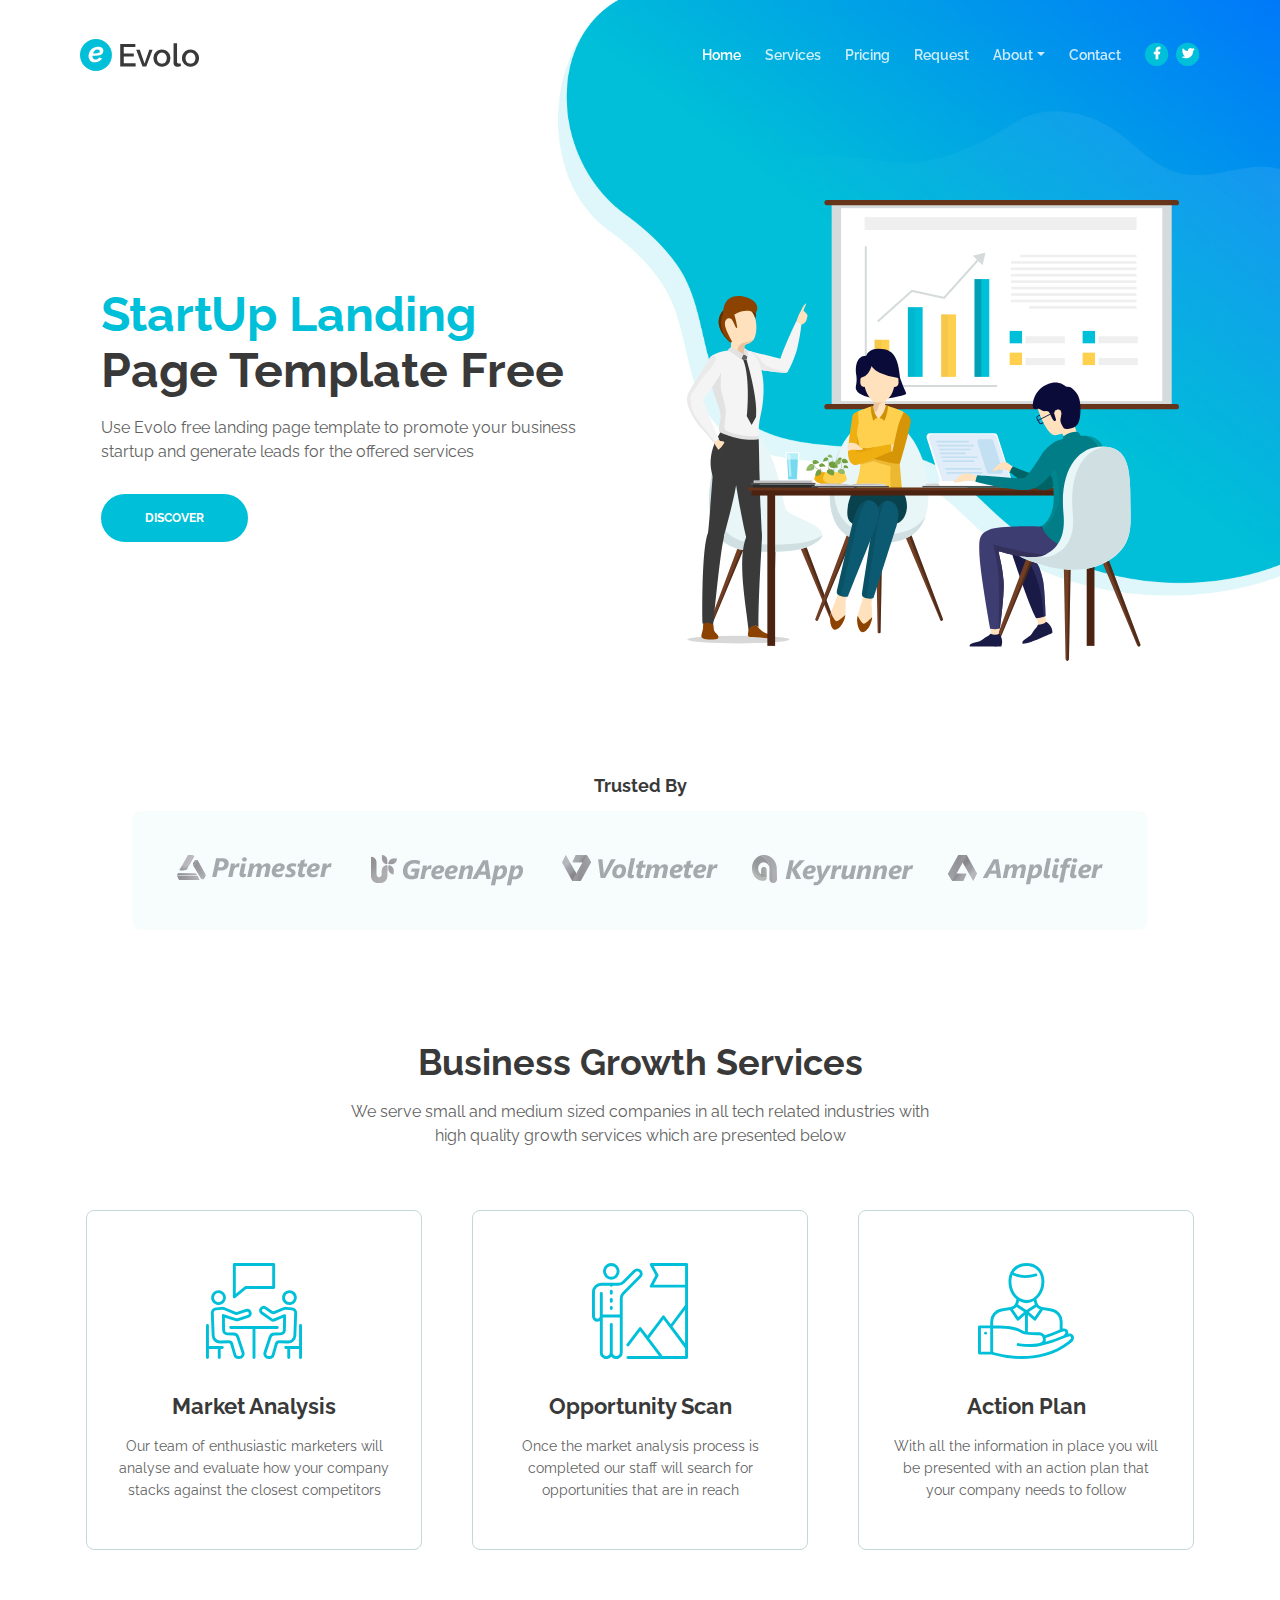
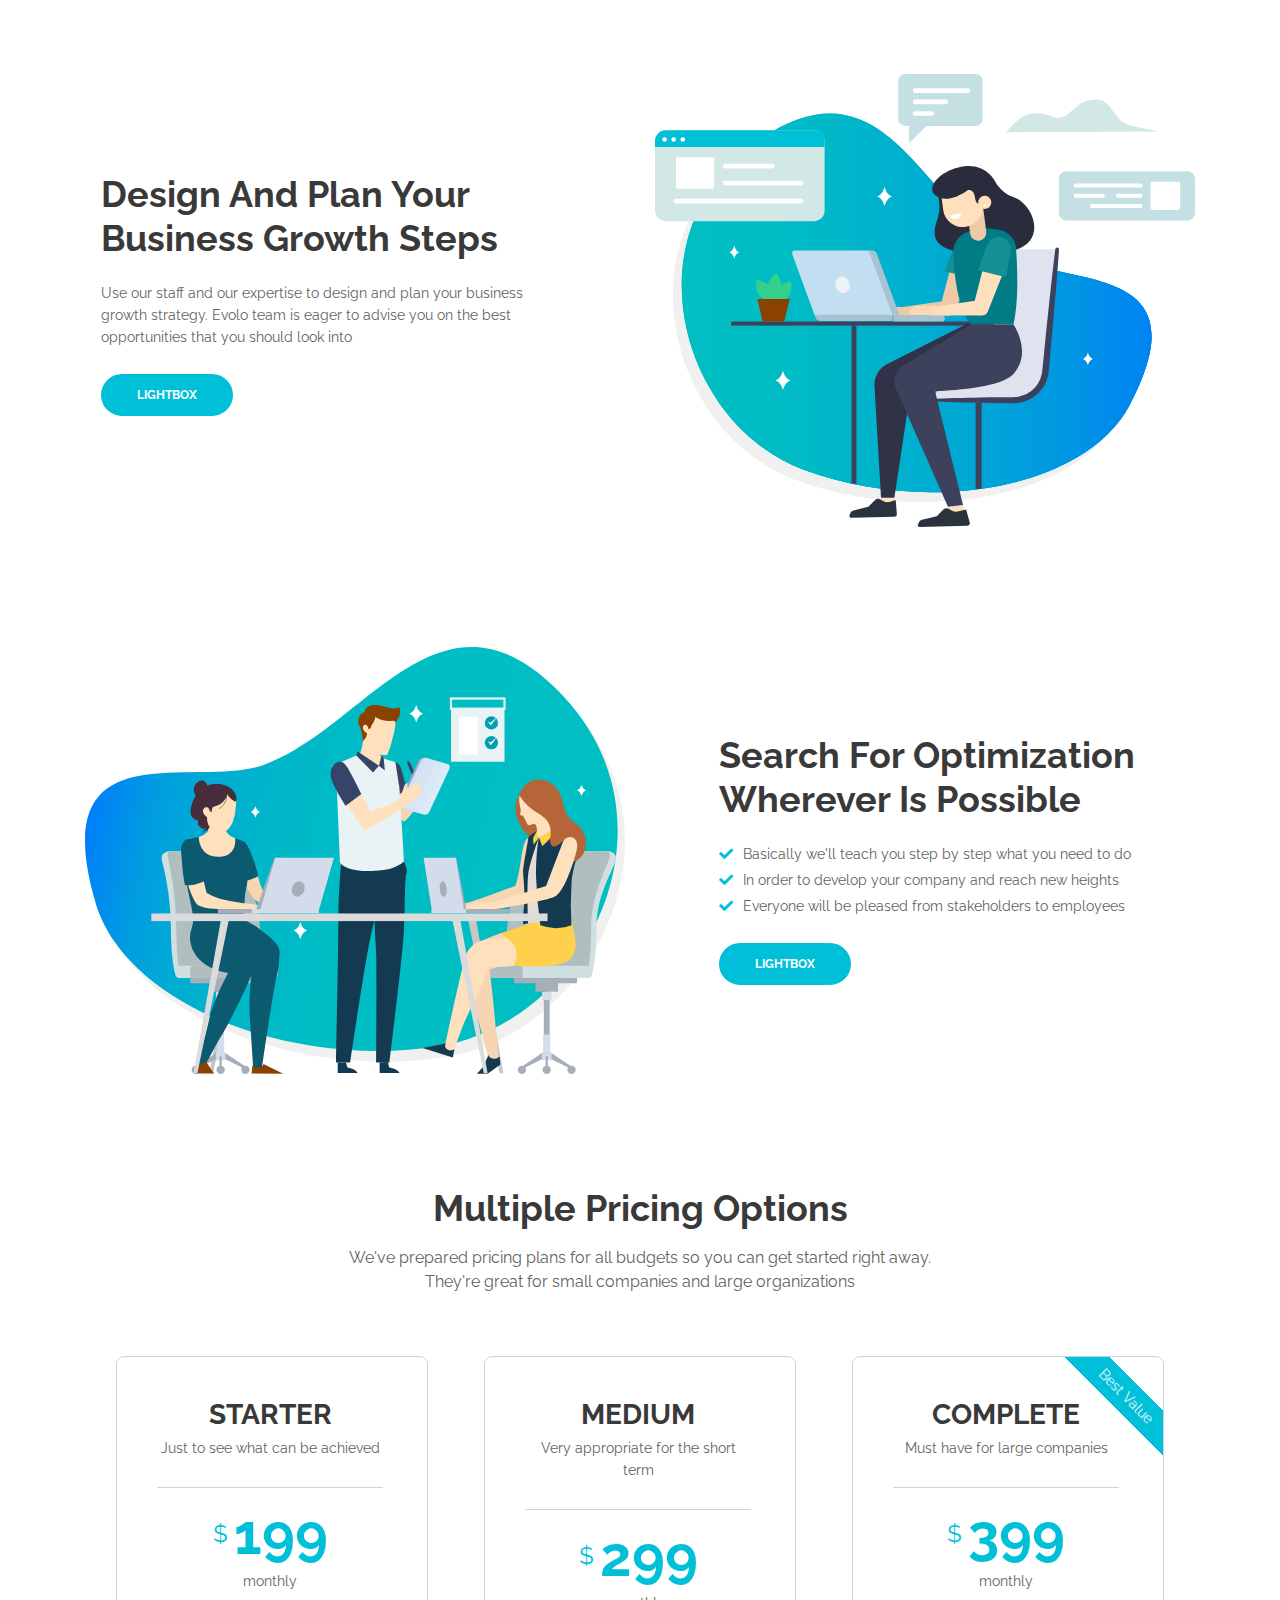
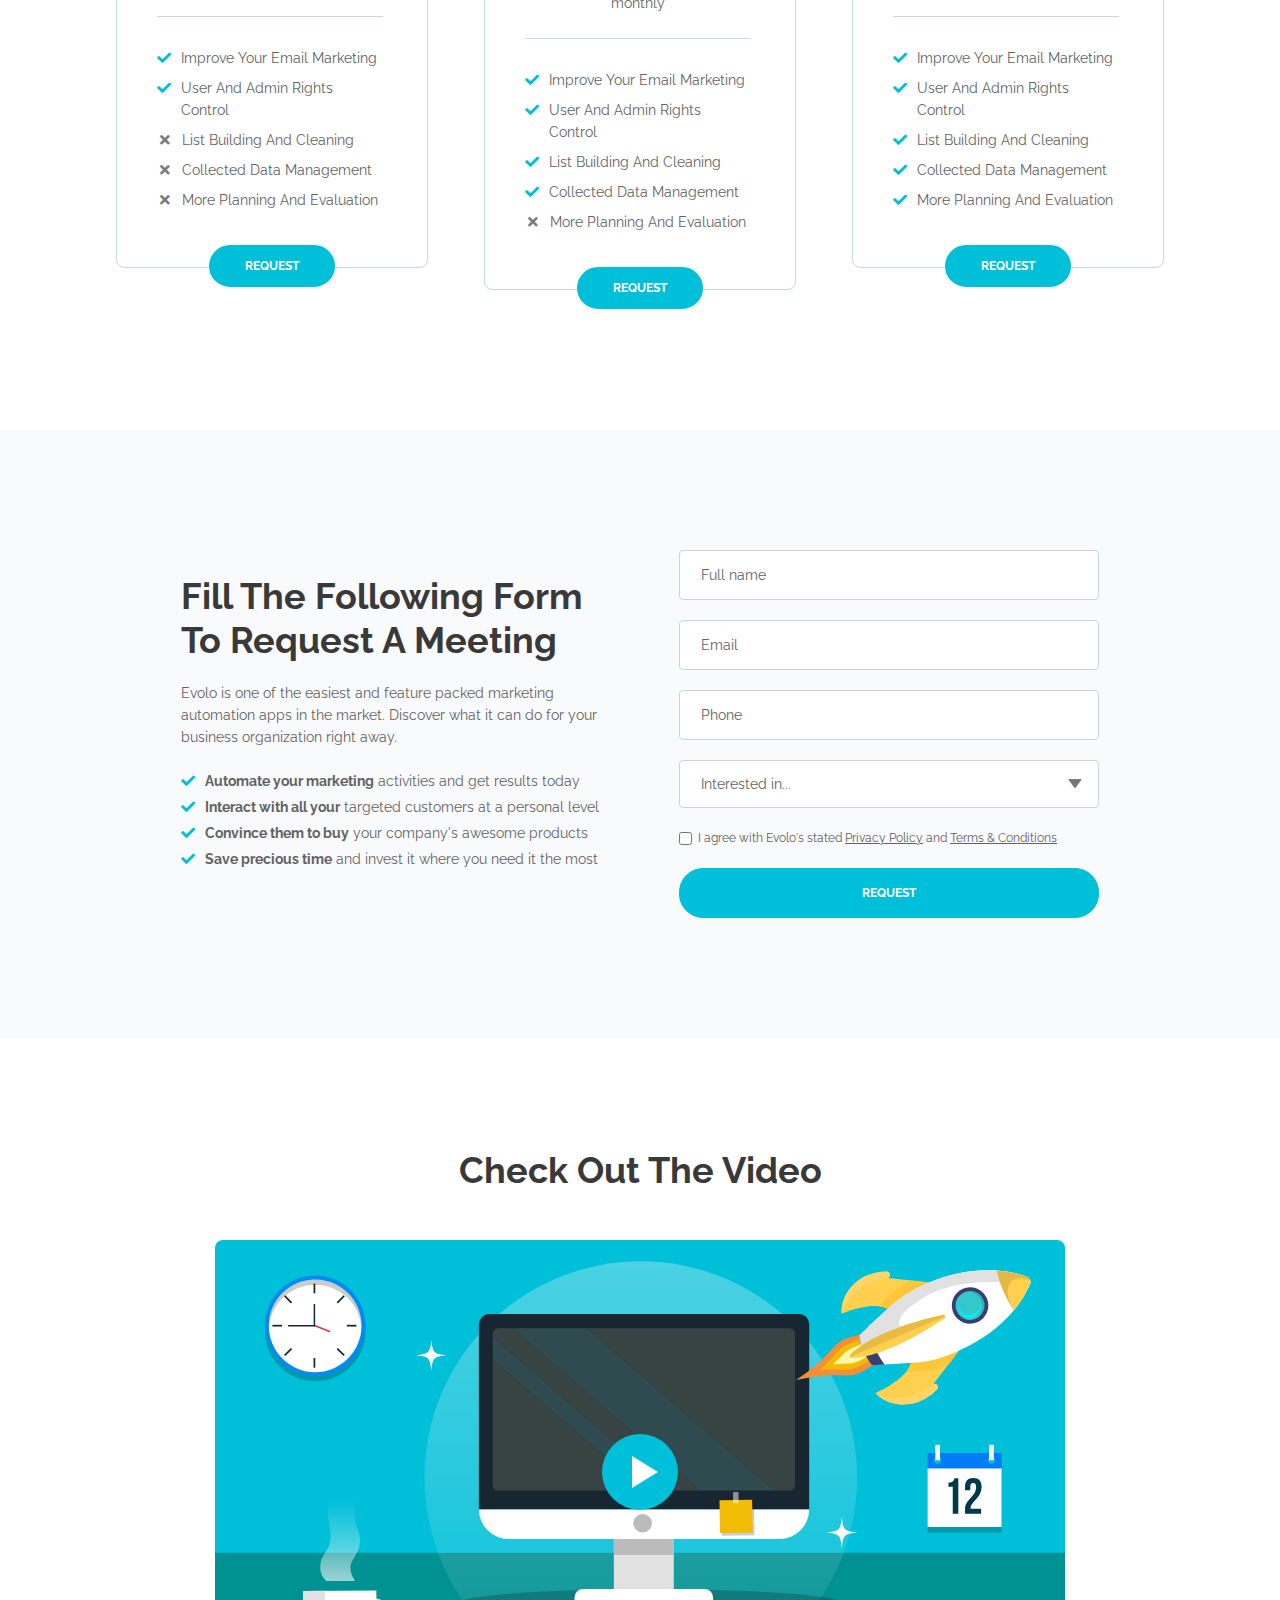
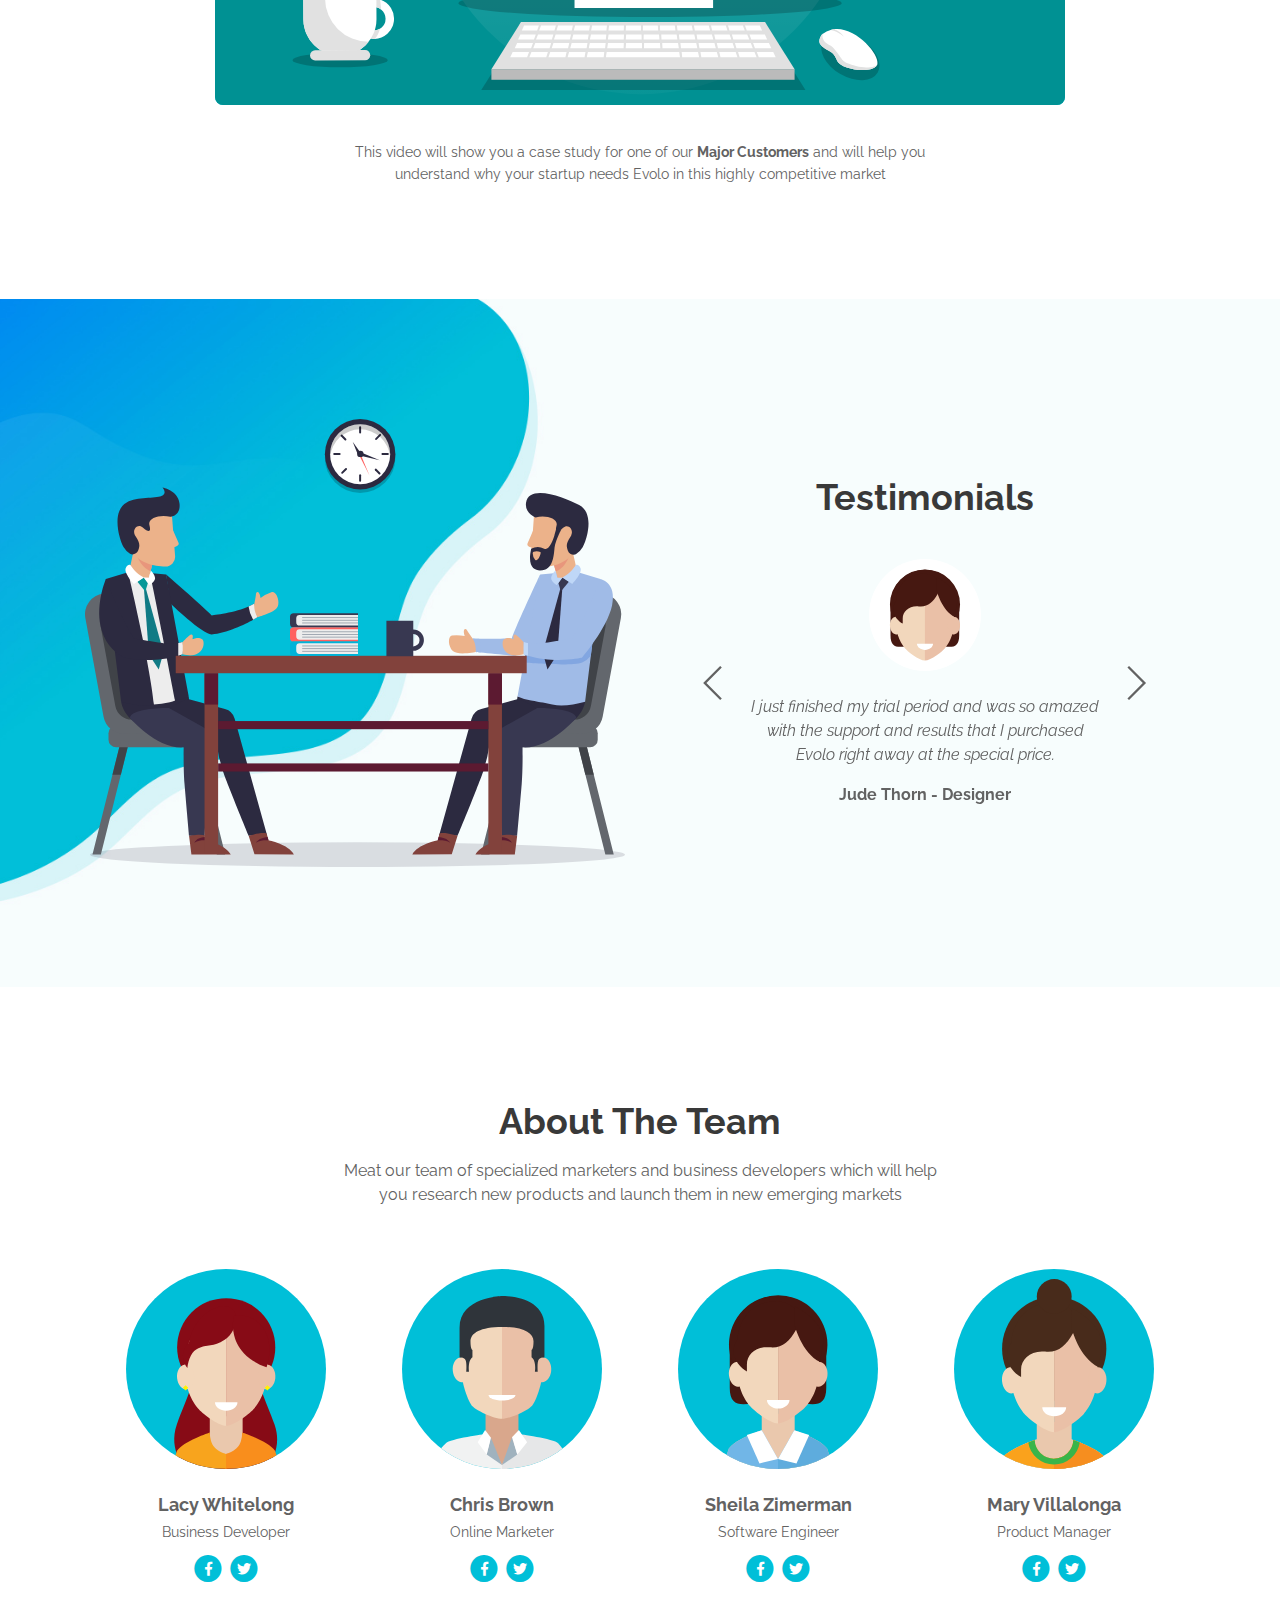
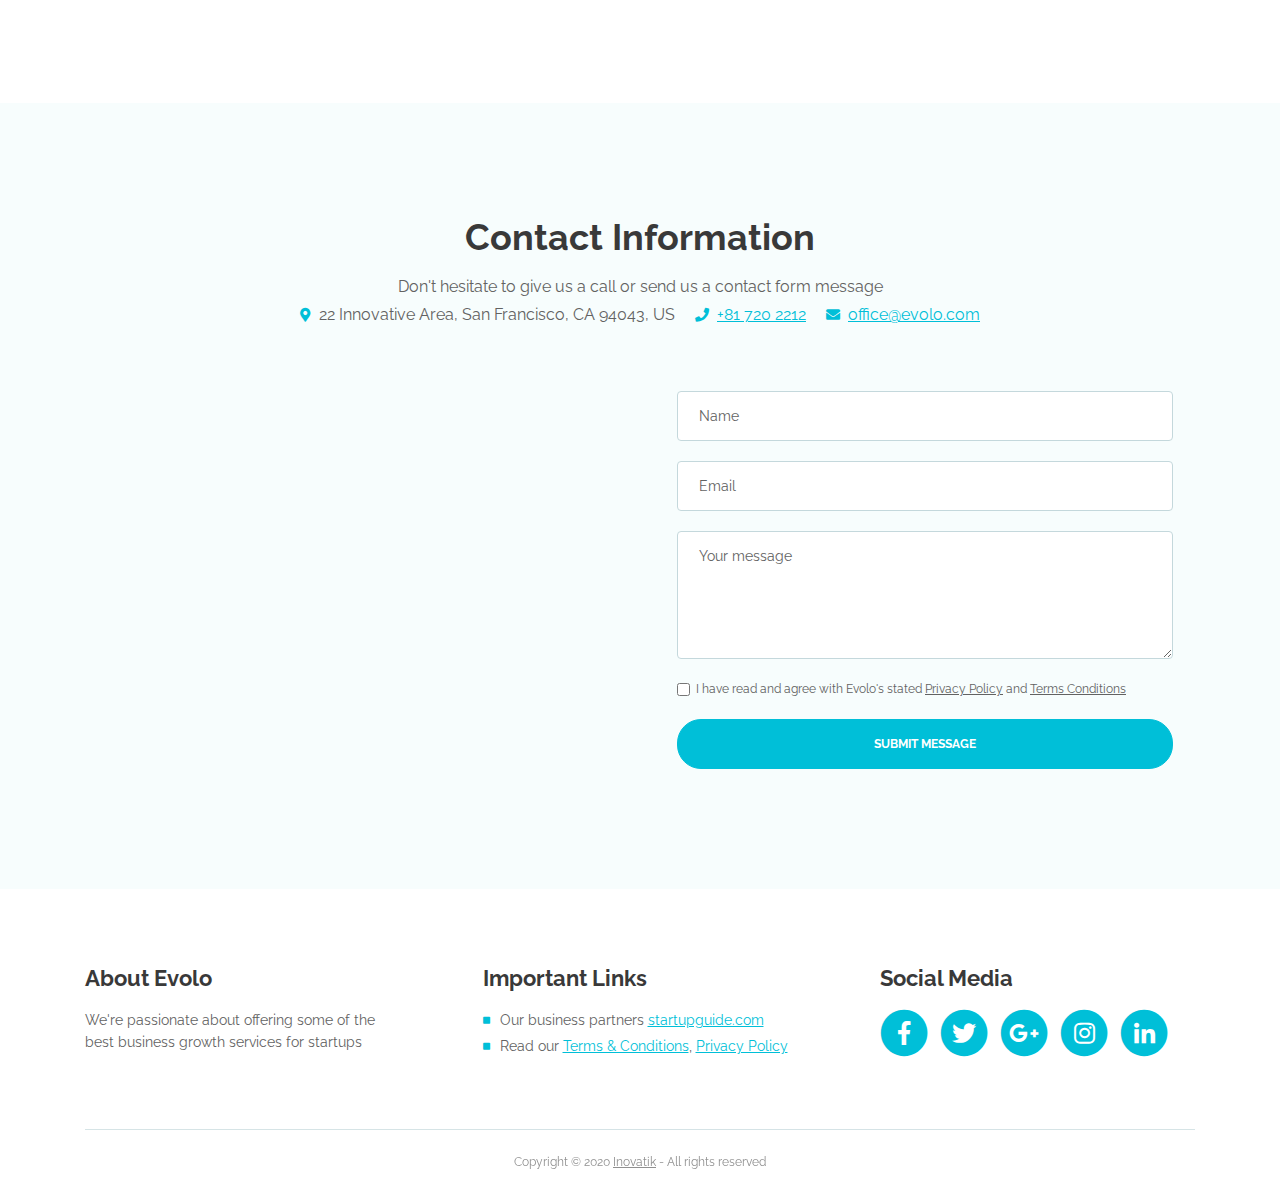
<file: assets/index.html>
<!DOCTYPE html>
<html lang="en">
<head>
    <meta charset="utf-8">
    <meta name="viewport" content="width=device-width, initial-scale=1, shrink-to-fit=no">
    
    <!-- SEO Meta Tags -->
    <meta name="description" content="Create a stylish landing page for your business startup and get leads for the offered services with this HTML landing page template.">
    <meta name="author" content="Inovatik">

    <!-- OG Meta Tags to improve the way the post looks when you share the page on LinkedIn, Facebook, Google+ -->
	<meta property="og:site_name" content="" /> <!-- website name -->
	<meta property="og:site" content="" /> <!-- website link -->
	<meta property="og:title" content=""/> <!-- title shown in the actual shared post -->
	<meta property="og:description" content="" /> <!-- description shown in the actual shared post -->
	<meta property="og:image" content="" /> <!-- image link, make sure it's jpg -->
	<meta property="og:url" content="" /> <!-- where do you want your post to link to -->
	<meta property="og:type" content="article" />

    <!-- Website Title -->
    <title>Evolo - StartUp HTML Landing Page Template</title>
    
    <!-- Styles -->
    <link href="https://fonts.googleapis.com/css?family=Raleway:400,400i,600,700,700i&amp;subset=latin-ext" rel="stylesheet">
    <link href="../templates/web/css/bootstrap.css" rel="stylesheet">
    <link href="../templates/web/css/fontawesome-all.css" rel="stylesheet">
    <link href="../templates/web/css/swiper.css" rel="stylesheet">
	<link href="../templates/web/css/magnific-popup.css" rel="stylesheet">
	<link href="../templates/web/css/styles.css" rel="stylesheet">
	
	<!-- Favicon  -->
    <link rel="icon" href="../templates/web/images/favicon.png">
</head>
<body data-spy="scroll" data-target=".fixed-top">
    
    <!-- Preloader -->
	<div class="spinner-wrapper">
        <div class="spinner">
            <div class="bounce1"></div>
            <div class="bounce2"></div>
            <div class="bounce3"></div>
        </div>
    </div>
    <!-- end of preloader -->
    

    <!-- Navigation -->
    <nav class="navbar navbar-expand-lg navbar-dark navbar-custom fixed-top">
        <!-- Text Logo - Use this if you don't have a graphic logo -->
        <!-- <a class="navbar-brand logo-text page-scroll" href="index.html">Evolo</a> -->

        <!-- Image Logo -->
        <a class="navbar-brand logo-image" href="index.html"><img src="../templates/web/images/logo.svg" alt="alternative"></a>
        
        <!-- Mobile Menu Toggle Button -->
        <button class="navbar-toggler" type="button" data-toggle="collapse" data-target="#navbarsExampleDefault" aria-controls="navbarsExampleDefault" aria-expanded="false" aria-label="Toggle navigation">
            <span class="navbar-toggler-awesome fas fa-bars"></span>
            <span class="navbar-toggler-awesome fas fa-times"></span>
        </button>
        <!-- end of mobile menu toggle button -->

        <div class="collapse navbar-collapse" id="navbarsExampleDefault">
            <ul class="navbar-nav ml-auto">
                <li class="nav-item">
                    <a class="nav-link page-scroll" href="#header">Home <span class="sr-only">(current)</span></a>
                </li>
                <li class="nav-item">
                    <a class="nav-link page-scroll" href="#services">Services</a>
                </li>
                <li class="nav-item">
                    <a class="nav-link page-scroll" href="#pricing">Pricing</a>
                </li>
                <li class="nav-item">
                    <a class="nav-link page-scroll" href="#request">Request</a>
                </li>

                <!-- Dropdown Menu -->          
                <li class="nav-item dropdown">
                    <a class="nav-link dropdown-toggle page-scroll" href="#about" id="navbarDropdown" role="button" aria-haspopup="true" aria-expanded="false">About</a>
                    <div class="dropdown-menu" aria-labelledby="navbarDropdown">
                        <a class="dropdown-item" href="../templates/web/terms-conditions.html"><span class="item-text">Terms Conditions</span></a>
                        <div class="dropdown-items-divide-hr"></div>
                        <a class="dropdown-item" href="../templates/web/privacy-policy.html"><span class="item-text">Privacy Policy</span></a>
                    </div>
                </li>
                <!-- end of dropdown menu -->

                <li class="nav-item">
                    <a class="nav-link page-scroll" href="#contact">Contact</a>
                </li>
            </ul>
            <span class="nav-item social-icons">
                <span class="fa-stack">
                    <a href="#your-link">
                        <i class="fas fa-circle fa-stack-2x facebook"></i>
                        <i class="fab fa-facebook-f fa-stack-1x"></i>
                    </a>
                </span>
                <span class="fa-stack">
                    <a href="#your-link">
                        <i class="fas fa-circle fa-stack-2x twitter"></i>
                        <i class="fab fa-twitter fa-stack-1x"></i>
                    </a>
                </span>
            </span>
        </div>
    </nav> <!-- end of navbar -->
    <!-- end of navigation -->


    <!-- Header -->
    <header id="header" class="header">
        <div class="header-content">
            <div class="container">
                <div class="row">
                    <div class="col-lg-6">
                        <div class="text-container">
                            <h1><span class="turquoise">StartUp Landing</span> Page Template Free</h1>
                            <p class="p-large">Use Evolo free landing page template to promote your business startup and generate leads for the offered services</p>
                            <a class="btn-solid-lg page-scroll" href="#services">DISCOVER</a>
                        </div> <!-- end of text-container -->
                    </div> <!-- end of col -->
                    <div class="col-lg-6">
                        <div class="image-container">
                            <img class="img-fluid" src="../templates/web/images/header-teamwork.svg" alt="alternative">
                        </div> <!-- end of image-container -->
                    </div> <!-- end of col -->
                </div> <!-- end of row -->
            </div> <!-- end of container -->
        </div> <!-- end of header-content -->
    </header> <!-- end of header -->
    <!-- end of header -->


    <!-- Customers -->
    <div class="slider-1">
        <div class="container">
            <div class="row">
                <div class="col-lg-12">
                    <h5>Trusted By</h5>
                    
                    <!-- Image Slider -->
                    <div class="slider-container">
                        <div class="swiper-container image-slider">
                            <div class="swiper-wrapper">
                                <div class="swiper-slide">
                                    <div class="image-container">
                                        <img class="img-responsive" src="../templates/web/images/customer-logo-1.png" alt="alternative">
                                    </div>
                                </div>
                                <div class="swiper-slide">
                                    <div class="image-container">
                                        <img class="img-responsive" src="../templates/web/images/customer-logo-2.png" alt="alternative">
                                    </div>
                                </div>
                                <div class="swiper-slide">
                                    <div class="image-container">
                                        <img class="img-responsive" src="../templates/web/images/customer-logo-3.png" alt="alternative">
                                    </div>
                                </div>
                                <div class="swiper-slide">
                                    <div class="image-container">
                                        <img class="img-responsive" src="../templates/web/images/customer-logo-4.png" alt="alternative">
                                    </div>
                                </div>
                                <div class="swiper-slide">
                                    <div class="image-container">
                                        <img class="img-responsive" src="../templates/web/images/customer-logo-5.png" alt="alternative">
                                    </div>
                                </div>
                                <div class="swiper-slide">
                                    <div class="image-container">
                                        <img class="img-responsive" src="../templates/web/images/customer-logo-6.png" alt="alternative">
                                    </div>
                                </div>
                            </div> <!-- end of swiper-wrapper -->
                        </div> <!-- end of swiper container -->
                    </div> <!-- end of slider-container -->
                    <!-- end of image slider -->

                </div> <!-- end of col -->
            </div> <!-- end of row -->
        </div> <!-- end of container -->
    </div> <!-- end of slider-1 -->
    <!-- end of customers -->


    <!-- Services -->
    <div id="services" class="cards-1">
        <div class="container">
            <div class="row">
                <div class="col-lg-12">
                    <h2>Business Growth Services</h2>
                    <p class="p-heading p-large">We serve small and medium sized companies in all tech related industries with high quality growth services which are presented below</p>
                </div> <!-- end of col -->
            </div> <!-- end of row -->
            <div class="row">
                <div class="col-lg-12">

                    <!-- Card -->
                    <div class="card">
                        <img class="card-image" src="../templates/web/images/services-icon-1.svg" alt="alternative">
                        <div class="card-body">
                            <h4 class="card-title">Market Analysis</h4>
                            <p>Our team of enthusiastic marketers will analyse and evaluate how your company stacks against the closest competitors</p>
                        </div>
                    </div>
                    <!-- end of card -->

                    <!-- Card -->
                    <div class="card">
                        <img class="card-image" src="../templates/web/images/services-icon-2.svg" alt="alternative">
                        <div class="card-body">
                            <h4 class="card-title">Opportunity Scan</h4>
                            <p>Once the market analysis process is completed our staff will search for opportunities that are in reach</p>
                        </div>
                    </div>
                    <!-- end of card -->

                    <!-- Card -->
                    <div class="card">
                        <img class="card-image" src="../templates/web/images/services-icon-3.svg" alt="alternative">
                        <div class="card-body">
                            <h4 class="card-title">Action Plan</h4>
                            <p>With all the information in place you will be presented with an action plan that your company needs to follow</p>
                        </div>
                    </div>
                    <!-- end of card -->
                    
                </div> <!-- end of col -->
            </div> <!-- end of row -->
        </div> <!-- end of container -->
    </div> <!-- end of cards-1 -->
    <!-- end of services -->


    <!-- Details 1 -->
    <div class="basic-1">
        <div class="container">
            <div class="row">
                <div class="col-lg-6">
                    <div class="text-container">
                        <h2>Design And Plan Your Business Growth Steps</h2>
                        <p>Use our staff and our expertise to design and plan your business growth strategy. Evolo team is eager to advise you on the best opportunities that you should look into</p>
                        <a class="btn-solid-reg popup-with-move-anim" href="#details-lightbox-1">LIGHTBOX</a>
                    </div> <!-- end of text-container -->
                </div> <!-- end of col -->
                <div class="col-lg-6">
                    <div class="image-container">
                        <img class="img-fluid" src="../templates/web/images/details-1-office-worker.svg" alt="alternative">
                    </div> <!-- end of image-container -->
                </div> <!-- end of col -->
            </div> <!-- end of row -->
        </div> <!-- end of container -->
    </div> <!-- end of basic-1 -->
    <!-- end of details 1 -->

    
    <!-- Details 2 -->
    <div class="basic-2">
        <div class="container">
            <div class="row">
                <div class="col-lg-6">
                    <div class="image-container">
                        <img class="img-fluid" src="../templates/web/images/details-2-office-team-work.svg" alt="alternative">
                    </div> <!-- end of image-container -->
                </div> <!-- end of col -->
                <div class="col-lg-6">
                    <div class="text-container">
                        <h2>Search For Optimization Wherever Is Possible</h2>
                        <ul class="list-unstyled li-space-lg">
                            <li class="media">
                                <i class="fas fa-check"></i>
                                <div class="media-body">Basically we'll teach you step by step what you need to do</div>
                            </li>
                            <li class="media">
                                <i class="fas fa-check"></i>
                                <div class="media-body">In order to develop your company and reach new heights</div>
                            </li>
                            <li class="media">
                                <i class="fas fa-check"></i>
                                <div class="media-body">Everyone will be pleased from stakeholders to employees</div>
                            </li>
                        </ul>
                        <a class="btn-solid-reg popup-with-move-anim" href="#details-lightbox-2">LIGHTBOX</a>
                    </div> <!-- end of text-container -->
                </div> <!-- end of col -->
            </div> <!-- end of row -->
        </div> <!-- end of container -->
    </div> <!-- end of basic-2 -->
    <!-- end of details 2 -->

    <!-- Details Lightboxes -->
    <!-- Details Lightbox 1 -->
	<div id="details-lightbox-1" class="lightbox-basic zoom-anim-dialog mfp-hide">
        <div class="container">
            <div class="row">
                <button title="Close (Esc)" type="button" class="mfp-close x-button">×</button>
                <div class="col-lg-8">
                    <div class="image-container">
                        <img class="img-fluid" src="../templates/web/images/details-lightbox-1.svg" alt="alternative">
                    </div> <!-- end of image-container -->
                </div> <!-- end of col -->
                <div class="col-lg-4">
                    <h3>Design And Plan</h3>
                    <hr>
                    <h5>Core feature</h5>
                    <p>The emailing module basically will speed up your email marketing operations while offering more subscriber control.</p>
                    <p>Do you need to build lists for your email campaigns? It just got easier with Evolo.</p>
                    <ul class="list-unstyled li-space-lg">
                        <li class="media">
                            <i class="fas fa-check"></i><div class="media-body">List building framework</div>
                        </li>
                        <li class="media">
                            <i class="fas fa-check"></i><div class="media-body">Easy database browsing</div>
                        </li>
                        <li class="media">
                            <i class="fas fa-check"></i><div class="media-body">User administration</div>
                        </li>
                        <li class="media">
                            <i class="fas fa-check"></i><div class="media-body">Automate user signup</div>
                        </li>
                        <li class="media">
                            <i class="fas fa-check"></i><div class="media-body">Quick formatting tools</div>
                        </li>
                        <li class="media">
                            <i class="fas fa-check"></i><div class="media-body">Fast email checking</div>
                        </li>
                    </ul>
                    <a class="btn-solid-reg mfp-close page-scroll" href="#request">REQUEST</a> <a class="btn-outline-reg mfp-close as-button" href="#screenshots">BACK</a>
                </div> <!-- end of col -->
            </div> <!-- end of row -->
        </div> <!-- end of container -->
    </div> <!-- end of lightbox-basic -->
    <!-- end of details lightbox 1 -->

    <!-- Details Lightbox 2 -->
	<div id="details-lightbox-2" class="lightbox-basic zoom-anim-dialog mfp-hide">
        <div class="container">
            <div class="row">
                <button title="Close (Esc)" type="button" class="mfp-close x-button">×</button>
                <div class="col-lg-8">
                    <div class="image-container">
                        <img class="img-fluid" src="../templates/web/images/details-lightbox-2.svg" alt="alternative">
                    </div> <!-- end of image-container -->
                </div> <!-- end of col -->
                <div class="col-lg-4">
                    <h3>Search To Optimize</h3>
                    <hr>
                    <h5>Core feature</h5>
                    <p>The emailing module basically will speed up your email marketing operations while offering more subscriber control.</p>
                    <p>Do you need to build lists for your email campaigns? It just got easier with Evolo.</p>
                    <ul class="list-unstyled li-space-lg">
                        <li class="media">
                            <i class="fas fa-check"></i><div class="media-body">List building framework</div>
                        </li>
                        <li class="media">
                            <i class="fas fa-check"></i><div class="media-body">Easy database browsing</div>
                        </li>
                        <li class="media">
                            <i class="fas fa-check"></i><div class="media-body">User administration</div>
                        </li>
                        <li class="media">
                            <i class="fas fa-check"></i><div class="media-body">Automate user signup</div>
                        </li>
                        <li class="media">
                            <i class="fas fa-check"></i><div class="media-body">Quick formatting tools</div>
                        </li>
                        <li class="media">
                            <i class="fas fa-check"></i><div class="media-body">Fast email checking</div>
                        </li>
                    </ul>
                    <a class="btn-solid-reg mfp-close page-scroll" href="#request">REQUEST</a> <a class="btn-outline-reg mfp-close as-button" href="#screenshots">BACK</a>
                </div> <!-- end of col -->
            </div> <!-- end of row -->
        </div> <!-- end of container -->
    </div> <!-- end of lightbox-basic -->
    <!-- end of details lightbox 2 -->
    <!-- end of details lightboxes -->


    <!-- Pricing -->
    <div id="pricing" class="cards-2">
        <div class="container">
            <div class="row">
                <div class="col-lg-12">
                    <h2>Multiple Pricing Options</h2>
                    <p class="p-heading p-large">We've prepared pricing plans for all budgets so you can get started right away. They're great for small companies and large organizations</p>
                </div> <!-- end of col -->
            </div> <!-- end of row -->
            <div class="row">
                <div class="col-lg-12">

                    <!-- Card-->
                    <div class="card">
                        <div class="card-body">
                            <div class="card-title">STARTER</div>
                            <div class="card-subtitle">Just to see what can be achieved</div>
                            <hr class="cell-divide-hr">
                            <div class="price">
                                <span class="currency">$</span><span class="value">199</span>
                                <div class="frequency">monthly</div>
                            </div>
                            <hr class="cell-divide-hr">
                            <ul class="list-unstyled li-space-lg">
                                <li class="media">
                                    <i class="fas fa-check"></i><div class="media-body">Improve Your Email Marketing</div>
                                </li>
                                <li class="media">
                                    <i class="fas fa-check"></i><div class="media-body">User And Admin Rights Control</div>
                                </li>
                                <li class="media">
                                    <i class="fas fa-times"></i><div class="media-body">List Building And Cleaning</div>
                                </li>
                                <li class="media">
                                    <i class="fas fa-times"></i><div class="media-body">Collected Data Management</div>
                                </li>
                                <li class="media">
                                    <i class="fas fa-times"></i><div class="media-body">More Planning And Evaluation</div>
                                </li>
                            </ul>
                            <div class="button-wrapper">
                                <a class="btn-solid-reg page-scroll" href="#request">REQUEST</a>
                            </div>
                        </div>
                    </div> <!-- end of card -->
                    <!-- end of card -->

                    <!-- Card-->
                    <div class="card">
                        <div class="card-body">
                            <div class="card-title">MEDIUM</div>
                            <div class="card-subtitle">Very appropriate for the short term</div>
                            <hr class="cell-divide-hr">
                            <div class="price">
                                <span class="currency">$</span><span class="value">299</span>
                                <div class="frequency">monthly</div>
                            </div>
                            <hr class="cell-divide-hr">
                            <ul class="list-unstyled li-space-lg">
                                <li class="media">
                                    <i class="fas fa-check"></i><div class="media-body">Improve Your Email Marketing</div>
                                </li>
                                <li class="media">
                                    <i class="fas fa-check"></i><div class="media-body">User And Admin Rights Control</div>
                                </li>
                                <li class="media">
                                    <i class="fas fa-check"></i><div class="media-body">List Building And Cleaning</div>
                                </li>
                                <li class="media">
                                    <i class="fas fa-check"></i><div class="media-body">Collected Data Management</div>
                                </li>
                                <li class="media">
                                    <i class="fas fa-times"></i><div class="media-body">More Planning And Evaluation</div>
                                </li>
                            </ul>
                            <div class="button-wrapper">
                                <a class="btn-solid-reg page-scroll" href="#request">REQUEST</a>
                            </div>
                        </div>
                    </div> <!-- end of card -->
                    <!-- end of card -->

                    <!-- Card-->
                    <div class="card">
                        <div class="label">
                            <p class="best-value">Best Value</p>
                        </div>
                        <div class="card-body">
                            <div class="card-title">COMPLETE</div>
                            <div class="card-subtitle">Must have for large companies</div>
                            <hr class="cell-divide-hr">
                            <div class="price">
                                <span class="currency">$</span><span class="value">399</span>
                                <div class="frequency">monthly</div>
                            </div>
                            <hr class="cell-divide-hr">
                            <ul class="list-unstyled li-space-lg">
                                <li class="media">
                                    <i class="fas fa-check"></i><div class="media-body">Improve Your Email Marketing</div>
                                </li>
                                <li class="media">
                                    <i class="fas fa-check"></i><div class="media-body">User And Admin Rights Control</div>
                                </li>
                                <li class="media">
                                    <i class="fas fa-check"></i><div class="media-body">List Building And Cleaning</div>
                                </li>
                                <li class="media">
                                    <i class="fas fa-check"></i><div class="media-body">Collected Data Management</div>
                                </li>
                                <li class="media">
                                    <i class="fas fa-check"></i><div class="media-body">More Planning And Evaluation</div>
                                </li>
                            </ul>
                            <div class="button-wrapper">
                                <a class="btn-solid-reg page-scroll" href="#request">REQUEST</a>
                            </div>
                        </div>
                    </div> <!-- end of card -->
                    <!-- end of card -->

                </div> <!-- end of col -->
            </div> <!-- end of row -->
        </div> <!-- end of container -->
    </div> <!-- end of cards-2 -->
    <!-- end of pricing -->


    <!-- Request -->
    <div id="request" class="form-1">
        <div class="container">
            <div class="row">
                <div class="col-lg-6">
                    <div class="text-container">
                        <h2>Fill The Following Form To Request A Meeting</h2>
                        <p>Evolo is one of the easiest and feature packed marketing automation apps in the market. Discover what it can do for your business organization right away.</p>
                        <ul class="list-unstyled li-space-lg">
                            <li class="media">
                                <i class="fas fa-check"></i>
                                <div class="media-body"><strong class="blue">Automate your marketing</strong> activities and get results today</div>
                            </li>
                            <li class="media">
                                <i class="fas fa-check"></i>
                                <div class="media-body"><strong class="blue">Interact with all your</strong> targeted customers at a personal level</div>
                            </li>
                            <li class="media">
                                <i class="fas fa-check"></i>
                                <div class="media-body"><strong class="blue">Convince them to buy</strong> your company's awesome products</div>
                            </li>
                            <li class="media">
                                <i class="fas fa-check"></i>
                                <div class="media-body"><strong class="blue">Save precious time</strong> and invest it where you need it the most</div>
                            </li>
                        </ul>
                    </div> <!-- end of text-container -->
                </div> <!-- end of col -->
                <div class="col-lg-6">

                    <!-- Request Form -->
                    <div class="form-container">
                        <form id="requestForm" data-toggle="validator" data-focus="false">
                            <div class="form-group">
                                <input type="text" class="form-control-input" id="rname" name="rname" required>
                                <label class="label-control" for="rname">Full name</label>
                                <div class="help-block with-errors"></div>
                            </div>
                            <div class="form-group">
                                <input type="email" class="form-control-input" id="remail" name="remail" required>
                                <label class="label-control" for="remail">Email</label>
                                <div class="help-block with-errors"></div>
                            </div>
                            <div class="form-group">
                                <input type="text" class="form-control-input" id="rphone" name="rphone" required>
                                <label class="label-control" for="rphone">Phone</label>
                                <div class="help-block with-errors"></div>
                            </div>
                            <div class="form-group">
                                <select class="form-control-select" id="rselect" required>
                                    <option class="select-option" value="" disabled selected>Interested in...</option>
                                    <option class="select-option" value="Personal Loan">Starter</option>
                                    <option class="select-option" value="Car Loan">Medium</option>
                                    <option class="select-option" value="House Loan">Complete</option>
                                </select>
                                <div class="help-block with-errors"></div>
                            </div>
                            <div class="form-group checkbox">
                                <input type="checkbox" id="rterms" value="Agreed-to-Terms" name="rterms" required>I agree with Evolo's stated <a href="../templates/web/privacy-policy.html">Privacy Policy</a> and <a href="../templates/web/terms-conditions.html">Terms & Conditions</a>
                                <div class="help-block with-errors"></div>
                            </div>
                            <div class="form-group">
                                <button type="submit" class="form-control-submit-button">REQUEST</button>
                            </div>
                            <div class="form-message">
                                <div id="rmsgSubmit" class="h3 text-center hidden"></div>
                            </div>
                        </form>
                    </div> <!-- end of form-container -->
                    <!-- end of request form -->

                </div> <!-- end of col -->
            </div> <!-- end of row -->
        </div> <!-- end of container -->
    </div> <!-- end of form-1 -->
    <!-- end of request -->


    <!-- Video -->
    <div class="basic-3">
        <div class="container">
            <div class="row">
                <div class="col-lg-12">
                    <h2>Check Out The Video</h2>
                </div> <!-- end of col -->
            </div> <!-- end of row -->
            <div class="row">
                <div class="col-lg-12">
                    
                    <!-- Video Preview -->
                    <div class="image-container">
                        <div class="video-wrapper">
                            <a class="popup-youtube" href="https://www.youtube.com/watch?v=fLCjQJCekTs" data-effect="fadeIn">
                                <img class="img-fluid" src="../templates/web/images/video-frame.svg" alt="alternative">
                                <span class="video-play-button">
                                    <span></span>
                                </span>
                            </a>
                        </div> <!-- end of video-wrapper -->
                    </div> <!-- end of image-container -->
                    <!-- end of video preview -->

                    <p>This video will show you a case study for one of our <strong>Major Customers</strong> and will help you understand why your startup needs Evolo in this highly competitive market</p>
                </div> <!-- end of col -->
            </div> <!-- end of row -->
        </div> <!-- end of container -->
    </div> <!-- end of basic-3 -->
    <!-- end of video -->


    <!-- Testimonials -->
    <div class="slider-2">
        <div class="container">
            <div class="row">
                <div class="col-lg-6">
                    <div class="image-container">
                        <img class="img-fluid" src="../templates/web/images/testimonials-2-men-talking.svg" alt="alternative">
                    </div> <!-- end of image-container -->
                </div> <!-- end of col -->
                <div class="col-lg-6">
                    <h2>Testimonials</h2>

                    <!-- Card Slider -->
                    <div class="slider-container">
                        <div class="swiper-container card-slider">
                            <div class="swiper-wrapper">
                                
                                <!-- Slide -->
                                <div class="swiper-slide">
                                    <div class="card">
                                        <img class="card-image" src="../templates/web/images/testimonial-1.svg" alt="alternative">
                                        <div class="card-body">
                                            <p class="testimonial-text">I just finished my trial period and was so amazed with the support and results that I purchased Evolo right away at the special price.</p>
                                            <p class="testimonial-author">Jude Thorn - Designer</p>
                                        </div>
                                    </div>
                                </div> <!-- end of swiper-slide -->
                                <!-- end of slide -->
        
                                <!-- Slide -->
                                <div class="swiper-slide">
                                    <div class="card">
                                        <img class="card-image" src="../templates/web/images/testimonial-2.svg" alt="alternative">
                                        <div class="card-body">
                                            <p class="testimonial-text">Evolo has always helped or startup to position itself in the highly competitive market of mobile applications. You will not regret using it!</p>
                                            <p class="testimonial-author">Marsha Singer - Developer</p>
                                        </div>
                                    </div>        
                                </div> <!-- end of swiper-slide -->
                                <!-- end of slide -->
        
                                <!-- Slide -->
                                <div class="swiper-slide">
                                    <div class="card">
                                        <img class="card-image" src="../templates/web/images/testimonial-3.svg" alt="alternative">
                                        <div class="card-body">
                                            <p class="testimonial-text">Love their services and was so amazed with the support and results that I purchased Evolo for two years in a row. They are awesome.</p>
                                            <p class="testimonial-author">Roy Smith - Marketer</p>
                                        </div>
                                    </div>        
                                </div> <!-- end of swiper-slide -->
                                <!-- end of slide -->
                               
                            </div> <!-- end of swiper-wrapper -->
        
                            <!-- Add Arrows -->
                            <div class="swiper-button-next"></div>
                            <div class="swiper-button-prev"></div>
                            <!-- end of add arrows -->
        
                        </div> <!-- end of swiper-container -->
                    </div> <!-- end of slider-container -->
                    <!-- end of card slider -->

                </div> <!-- end of col -->
            </div> <!-- end of row -->
        </div> <!-- end of container -->
    </div> <!-- end of slider-2 -->
    <!-- end of testimonials -->


    <!-- About -->
    <div id="about" class="basic-4">
        <div class="container">
            <div class="row">
                <div class="col-lg-12">
                    <h2>About The Team</h2>
                    <p class="p-heading p-large">Meat our team of specialized marketers and business developers which will help you research new products and launch them in new emerging markets</p>
                </div> <!-- end of col -->
            </div> <!-- end of row -->
            <div class="row">
                <div class="col-lg-12">
                    
                    <!-- Team Member -->
                    <div class="team-member">
                        <div class="image-wrapper">
                            <img class="img-fluid" src="../templates/web/images/team-member-1.svg" alt="alternative">
                        </div> <!-- end of image-wrapper -->
                        <p class="p-large"><strong>Lacy Whitelong</strong></p>
                        <p class="job-title">Business Developer</p>
                        <span class="social-icons">
                            <span class="fa-stack">
                                <a href="#your-link">
                                    <i class="fas fa-circle fa-stack-2x facebook"></i>
                                    <i class="fab fa-facebook-f fa-stack-1x"></i>
                                </a>
                            </span>
                            <span class="fa-stack">
                                <a href="#your-link">
                                    <i class="fas fa-circle fa-stack-2x twitter"></i>
                                    <i class="fab fa-twitter fa-stack-1x"></i>
                                </a>
                            </span>
                        </span> <!-- end of social-icons -->
                    </div> <!-- end of team-member -->
                    <!-- end of team member -->

                    <!-- Team Member -->
                    <div class="team-member">
                        <div class="image-wrapper">
                            <img class="img-fluid" src="../templates/web/images/team-member-2.svg" alt="alternative">
                        </div> <!-- end of image wrapper -->
                        <p class="p-large"><strong>Chris Brown</strong></p>
                        <p class="job-title">Online Marketer</p>
                        <span class="social-icons">
                            <span class="fa-stack">
                                <a href="#your-link">
                                    <i class="fas fa-circle fa-stack-2x facebook"></i>
                                    <i class="fab fa-facebook-f fa-stack-1x"></i>
                                </a>
                            </span>
                            <span class="fa-stack">
                                <a href="#your-link">
                                    <i class="fas fa-circle fa-stack-2x twitter"></i>
                                    <i class="fab fa-twitter fa-stack-1x"></i>
                                </a>
                            </span>
                        </span> <!-- end of social-icons -->
                    </div> <!-- end of team-member -->
                    <!-- end of team member -->

                    <!-- Team Member -->
                    <div class="team-member">
                        <div class="image-wrapper">
                            <img class="img-fluid" src="../templates/web/images/team-member-3.svg" alt="alternative">
                        </div> <!-- end of image wrapper -->
                        <p class="p-large"><strong>Sheila Zimerman</strong></p>
                        <p class="job-title">Software Engineer</p>
                        <span class="social-icons">
                            <span class="fa-stack">
                                <a href="#your-link">
                                    <i class="fas fa-circle fa-stack-2x facebook"></i>
                                    <i class="fab fa-facebook-f fa-stack-1x"></i>
                                </a>
                            </span>
                            <span class="fa-stack">
                                <a href="#your-link">
                                    <i class="fas fa-circle fa-stack-2x twitter"></i>
                                    <i class="fab fa-twitter fa-stack-1x"></i>
                                </a>
                            </span>
                        </span> <!-- end of social-icons -->
                    </div> <!-- end of team-member -->
                    <!-- end of team member -->

                    <!-- Team Member -->
                    <div class="team-member">
                        <div class="image-wrapper">
                            <img class="img-fluid" src="../templates/web/images/team-member-4.svg" alt="alternative">
                        </div> <!-- end of image wrapper -->
                        <p class="p-large"><strong>Mary Villalonga</strong></p>
                        <p class="job-title">Product Manager</p>
                        <span class="social-icons">
                            <span class="fa-stack">
                                <a href="#your-link">
                                    <i class="fas fa-circle fa-stack-2x facebook"></i>
                                    <i class="fab fa-facebook-f fa-stack-1x"></i>
                                </a>
                            </span>
                            <span class="fa-stack">
                                <a href="#your-link">
                                    <i class="fas fa-circle fa-stack-2x twitter"></i>
                                    <i class="fab fa-twitter fa-stack-1x"></i>
                                </a>
                            </span>
                        </span> <!-- end of social-icons -->
                    </div> <!-- end of team-member -->
                    <!-- end of team member -->

                </div> <!-- end of col -->
            </div> <!-- end of row -->
        </div> <!-- end of container -->
    </div> <!-- end of basic-4 -->
    <!-- end of about -->


    <!-- Contact -->
    <div id="contact" class="form-2">
        <div class="container">
            <div class="row">
                <div class="col-lg-12">
                    <h2>Contact Information</h2>
                    <ul class="list-unstyled li-space-lg">
                        <li class="address">Don't hesitate to give us a call or send us a contact form message</li>
                        <li><i class="fas fa-map-marker-alt"></i>22 Innovative Area, San Francisco, CA 94043, US</li>
                        <li><i class="fas fa-phone"></i><a class="turquoise" href="tel:003024630820">+81 720 2212</a></li>
                        <li><i class="fas fa-envelope"></i><a class="turquoise" href="mailto:office@evolo.com">office@evolo.com</a></li>
                    </ul>
                </div> <!-- end of col -->
            </div> <!-- end of row -->
            <div class="row">
                <div class="col-lg-6">
                    <div class="map-responsive">
                        <iframe src="https://www.google.com/maps/embed?pb=!1m18!1m12!1m3!1d100939.98555098464!2d-122.507640204439!3d37.757814996609724!2m3!1f0!2f0!3f0!3m2!1i1024!2i768!4f13.1!3m3!1m2!1s0x80859a6d00690021%3A0x4a501367f076adff!2sSan+Francisco%2C+CA%2C+USA!5e0!3m2!1sen!2sro!4v1498231462606" allowfullscreen></iframe>
                    </div>
                </div> <!-- end of col -->
                <div class="col-lg-6">
                    
                    <!-- Contact Form -->
                    <form id="contactForm" data-toggle="validator" data-focus="false">
                        <div class="form-group">
                            <input type="text" class="form-control-input" id="cname" required>
                            <label class="label-control" for="cname">Name</label>
                            <div class="help-block with-errors"></div>
                        </div>
                        <div class="form-group">
                            <input type="email" class="form-control-input" id="cemail" required>
                            <label class="label-control" for="cemail">Email</label>
                            <div class="help-block with-errors"></div>
                        </div>
                        <div class="form-group">
                            <textarea class="form-control-textarea" id="cmessage" required></textarea>
                            <label class="label-control" for="cmessage">Your message</label>
                            <div class="help-block with-errors"></div>
                        </div>
                        <div class="form-group checkbox">
                            <input type="checkbox" id="cterms" value="Agreed-to-Terms" required>I have read and agree with Evolo's stated <a href="../templates/web/privacy-policy.html">Privacy Policy</a> and <a href="../templates/web/terms-conditions.html">Terms Conditions</a>
                            <div class="help-block with-errors"></div>
                        </div>
                        <div class="form-group">
                            <button type="submit" class="form-control-submit-button">SUBMIT MESSAGE</button>
                        </div>
                        <div class="form-message">
                            <div id="cmsgSubmit" class="h3 text-center hidden"></div>
                        </div>
                    </form>
                    <!-- end of contact form -->

                </div> <!-- end of col -->
            </div> <!-- end of row -->
        </div> <!-- end of container -->
    </div> <!-- end of form-2 -->
    <!-- end of contact -->


    <!-- Footer -->
    <div class="footer">
        <div class="container">
            <div class="row">
                <div class="col-md-4">
                    <div class="footer-col">
                        <h4>About Evolo</h4>
                        <p>We're passionate about offering some of the best business growth services for startups</p>
                    </div>
                </div> <!-- end of col -->
                <div class="col-md-4">
                    <div class="footer-col middle">
                        <h4>Important Links</h4>
                        <ul class="list-unstyled li-space-lg">
                            <li class="media">
                                <i class="fas fa-square"></i>
                                <div class="media-body">Our business partners <a class="turquoise" href="#your-link">startupguide.com</a></div>
                            </li>
                            <li class="media">
                                <i class="fas fa-square"></i>
                                <div class="media-body">Read our <a class="turquoise" href="../templates/web/terms-conditions.html">Terms & Conditions</a>, <a class="turquoise" href="../templates/web/privacy-policy.html">Privacy Policy</a></div>
                            </li>
                        </ul>
                    </div>
                </div> <!-- end of col -->
                <div class="col-md-4">
                    <div class="footer-col last">
                        <h4>Social Media</h4>
                        <span class="fa-stack">
                            <a href="#your-link">
                                <i class="fas fa-circle fa-stack-2x"></i>
                                <i class="fab fa-facebook-f fa-stack-1x"></i>
                            </a>
                        </span>
                        <span class="fa-stack">
                            <a href="#your-link">
                                <i class="fas fa-circle fa-stack-2x"></i>
                                <i class="fab fa-twitter fa-stack-1x"></i>
                            </a>
                        </span>
                        <span class="fa-stack">
                            <a href="#your-link">
                                <i class="fas fa-circle fa-stack-2x"></i>
                                <i class="fab fa-google-plus-g fa-stack-1x"></i>
                            </a>
                        </span>
                        <span class="fa-stack">
                            <a href="#your-link">
                                <i class="fas fa-circle fa-stack-2x"></i>
                                <i class="fab fa-instagram fa-stack-1x"></i>
                            </a>
                        </span>
                        <span class="fa-stack">
                            <a href="#your-link">
                                <i class="fas fa-circle fa-stack-2x"></i>
                                <i class="fab fa-linkedin-in fa-stack-1x"></i>
                            </a>
                        </span>
                    </div> 
                </div> <!-- end of col -->
            </div> <!-- end of row -->
        </div> <!-- end of container -->
    </div> <!-- end of footer -->  
    <!-- end of footer -->


    <!-- Copyright -->
    <div class="copyright">
        <div class="container">
            <div class="row">
                <div class="col-lg-12">
                    <p class="p-small">Copyright © 2020 <a href="https://inovatik.com">Inovatik</a> - All rights reserved</p>
                </div> <!-- end of col -->
            </div> <!-- enf of row -->
        </div> <!-- end of container -->
    </div> <!-- end of copyright --> 
    <!-- end of copyright -->
    
    	
    <!-- Scripts -->
    <script src="../templates/web/js/jquery.min.js"></script> <!-- jQuery for Bootstrap's JavaScript plugins -->
    <script src="../templates/web/js/popper.min.js"></script> <!-- Popper tooltip library for Bootstrap -->
    <script src="../templates/web/js/bootstrap.min.js"></script> <!-- Bootstrap framework -->
    <script src="../templates/web/js/jquery.easing.min.js"></script> <!-- jQuery Easing for smooth scrolling between anchors -->
    <script src="../templates/web/js/swiper.min.js"></script> <!-- Swiper for image and text sliders -->
    <script src="../templates/web/js/jquery.magnific-popup.js"></script> <!-- Magnific Popup for lightboxes -->
    <script src="../templates/web/js/validator.min.js"></script> <!-- Validator.js - Bootstrap plugin that validates forms -->
    <script src="../templates/web/js/scripts.js"></script> <!-- Custom scripts -->
</body>
</html>
</file>
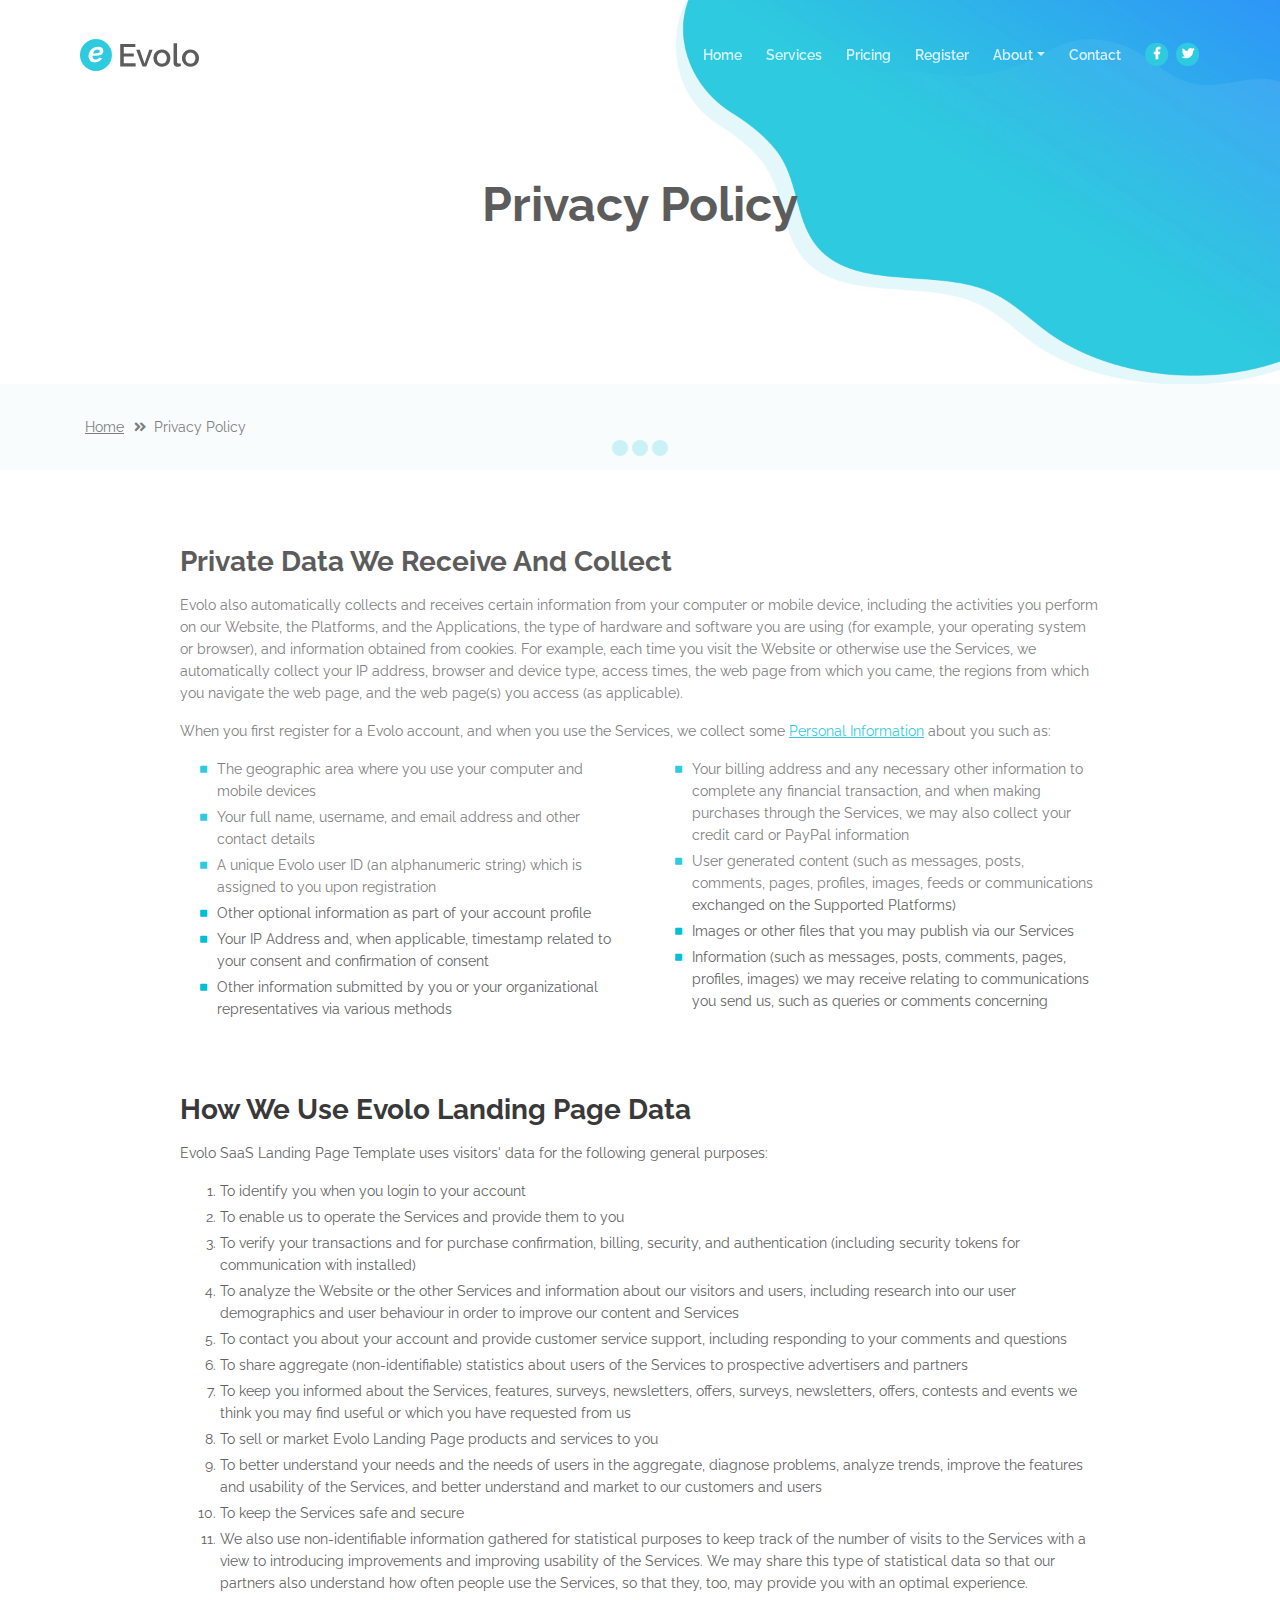
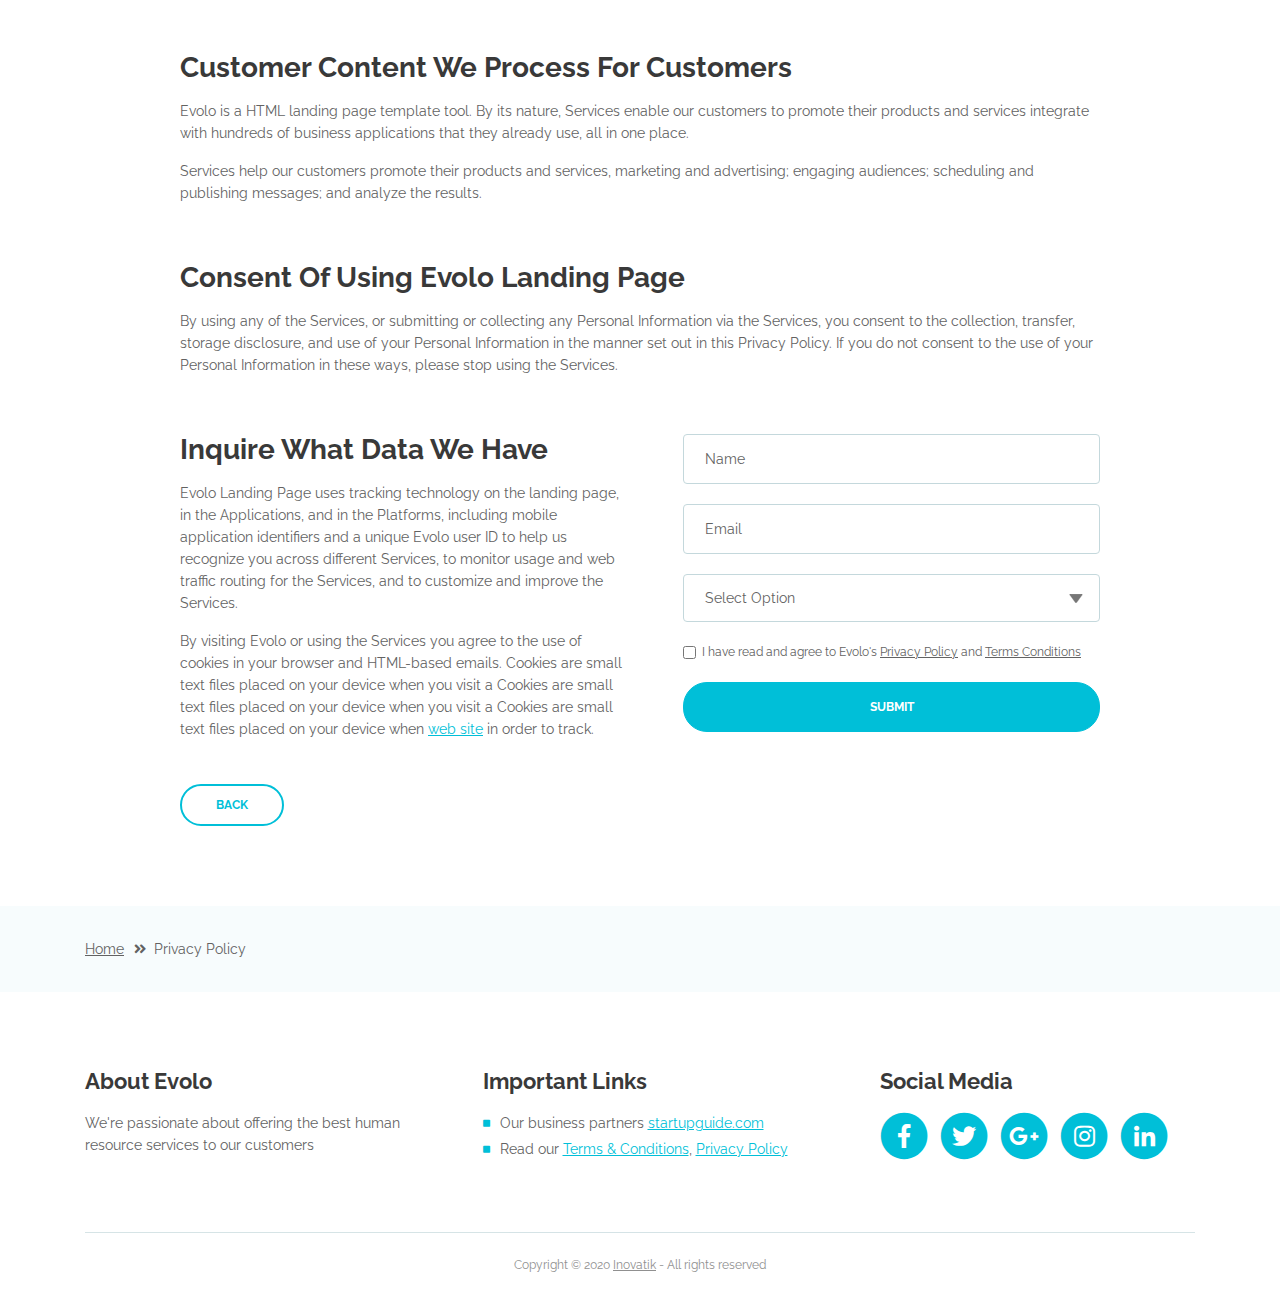
<file: templates/web/privacy-policy.html>
<!DOCTYPE html>
<html lang="en">
<head>
    <meta charset="utf-8">
    <meta name="viewport" content="width=device-width, initial-scale=1, shrink-to-fit=no">
    
    <!-- SEO Meta Tags -->
    <meta name="description" content="Create a stylish landing page for your business startup and get leads for the offered services with this HTML landing page template.">
    <meta name="author" content="Inovatik">

    <!-- OG Meta Tags to improve the way the post looks when you share the page on LinkedIn, Facebook, Google+ -->
	<meta property="og:site_name" content="" /> <!-- website name -->
	<meta property="og:site" content="" /> <!-- website link -->
	<meta property="og:title" content=""/> <!-- title shown in the actual shared post -->
	<meta property="og:description" content="" /> <!-- description shown in the actual shared post -->
	<meta property="og:image" content="" /> <!-- image link, make sure it's jpg -->
	<meta property="og:url" content="" /> <!-- where do you want your post to link to -->
	<meta property="og:type" content="article" />

    <!-- Website Title -->
    <title>Privacy Policy - Evolo - StartUp HTML Landing Page Template</title>
    
    <!-- Styles -->
    <link href="https://fonts.googleapis.com/css?family=Raleway:400,400i,600,700,700i&amp;subset=latin-ext" rel="stylesheet">
    <link href="css/bootstrap.css" rel="stylesheet">
    <link href="css/fontawesome-all.css" rel="stylesheet">
    <link href="css/swiper.css" rel="stylesheet">
	<link href="css/magnific-popup.css" rel="stylesheet">
    <link href="css/styles.css" rel="stylesheet">
	
	<!-- Favicon  -->
    <link rel="icon" href="images/favicon.png">
</head>
<body data-spy="scroll" data-target=".fixed-top">
    
    <!-- Preloader -->
	<div class="spinner-wrapper">
        <div class="spinner">
            <div class="bounce1"></div>
            <div class="bounce2"></div>
            <div class="bounce3"></div>
        </div>
    </div>
    <!-- end of preloader -->
    

    <!-- Navbar -->
    <nav class="navbar navbar-expand-lg navbar-dark navbar-custom fixed-top">
        <!-- Text Logo - Use this if you don't have a graphic logo -->
        <!-- <a class="navbar-brand logo-text page-scroll" href="index.html">Evolo</a> -->

        <!-- Image Logo -->
        <a class="navbar-brand logo-image" href="../../static/index.html"><img src="images/logo.svg" alt="alternative"></a>
        
        <!-- Mobile Menu Toggle Button -->
        <button class="navbar-toggler" type="button" data-toggle="collapse" data-target="#navbarsExampleDefault" aria-controls="navbarsExampleDefault" aria-expanded="false" aria-label="Toggle navigation">
            <span class="navbar-toggler-awesome fas fa-bars"></span>
            <span class="navbar-toggler-awesome fas fa-times"></span>
        </button>
        <!-- end of mobile menu toggle button -->

        <div class="collapse navbar-collapse" id="navbarsExampleDefault">
            <ul class="navbar-nav ml-auto">
                <li class="nav-item">
                    <a class="nav-link page-scroll" href="../../static/index.html#header">Home <span class="sr-only">(current)</span></a>
                </li>
                <li class="nav-item">
                    <a class="nav-link page-scroll" href="../../static/index.html#services">Services</a>
                </li>
                <li class="nav-item">
                    <a class="nav-link page-scroll" href="../../static/index.html#details">Pricing</a>
                </li>
                <li class="nav-item">
                    <a class="nav-link page-scroll" href="../../static/index.html#pricing">Register</a>
                </li>

                <!-- Dropdown Menu -->          
                <li class="nav-item dropdown">
                    <a class="nav-link dropdown-toggle page-scroll" href="../../static/index.html#about" id="navbarDropdown" role="button" aria-haspopup="true" aria-expanded="false">About</a>
                    <div class="dropdown-menu" aria-labelledby="navbarDropdown">
                        <a class="dropdown-item" href="terms-conditions.html"><span class="item-text">Terms Conditions</span></a>
                        <div class="dropdown-items-divide-hr"></div>
                        <a class="dropdown-item" href="privacy-policy.html"><span class="item-text">Privacy Policy</span></a>
                    </div>
                </li>
                <!-- end of dropdown menu -->

                <li class="nav-item">
                    <a class="nav-link page-scroll" href="../../static/index.html#contact">Contact</a>
                </li>
            </ul>
            <span class="nav-item social-icons">
                <span class="fa-stack">
                    <a href="#your-link">
                        <i class="fas fa-circle fa-stack-2x facebook"></i>
                        <i class="fab fa-facebook-f fa-stack-1x"></i>
                    </a>
                </span>
                <span class="fa-stack">
                    <a href="#your-link">
                        <i class="fas fa-circle fa-stack-2x twitter"></i>
                        <i class="fab fa-twitter fa-stack-1x"></i>
                    </a>
                </span>
            </span>
        </div>
    </nav> <!-- end of navbar -->
    <!-- end of navbar -->


    <!-- Header -->
    <header id="header" class="ex-header">
        <div class="container">
            <div class="row">
                <div class="col-md-12">
                    <h1>Privacy Policy</h1>
                </div> <!-- end of col -->
            </div> <!-- end of row -->
        </div> <!-- end of container -->
    </header> <!-- end of ex-header -->
    <!-- end of header -->


    <!-- Breadcrumbs -->
    <div class="ex-basic-1">
        <div class="container">
            <div class="row">
                <div class="col-lg-12">
                    <div class="breadcrumbs">
                        <a href="../../static/index.html">Home</a><i class="fa fa-angle-double-right"></i><span>Privacy Policy</span>
                    </div> <!-- end of breadcrumbs -->
                </div> <!-- end of col -->
            </div> <!-- end of row -->
        </div> <!-- end of container -->
    </div> <!-- end of ex-basic-1 -->
    <!-- end of breadcrumbs -->


    <!-- Privacy Content -->
    <div class="ex-basic-2">
        <div class="container">
            <div class="row">
                <div class="col-lg-10 offset-lg-1">
                    <div class="text-container">
                        <h3>Private Data We Receive And Collect</h3>
                        <p>Evolo also automatically collects and receives certain information from your computer or mobile device, including the activities you perform on our Website, the Platforms, and the Applications, the type of hardware and software you are using (for example, your operating system or browser), and information obtained from cookies. For example, each time you visit the Website or otherwise use the Services, we automatically collect your IP address, browser and device type, access times, the web page from which you came, the regions from which you navigate the web page, and the web page(s) you access (as applicable).</p>
                        <p>When you first register for a Evolo account, and when you use the Services, we collect some <a class="turquoise" href="#your-link">Personal Information</a> about you such as:</p>
                        <div class="row">
                            <div class="col-md-6">
                                <ul class="list-unstyled li-space-lg indent">
                                    <li class="media">
                                        <i class="fas fa-square"></i>
                                        <div class="media-body">The geographic area where you use your computer and mobile devices</div>
                                    </li>
                                    <li class="media">
                                        <i class="fas fa-square"></i>
                                        <div class="media-body">Your full name, username, and email address and other contact details</div>
                                    </li>
                                    <li class="media">
                                        <i class="fas fa-square"></i>
                                        <div class="media-body">A unique Evolo user ID (an alphanumeric string) which is assigned to you upon registration</div>
                                    </li>
                                    <li class="media">
                                        <i class="fas fa-square"></i>
                                        <div class="media-body">Other optional information as part of your account profile</div>
                                    </li>
                                    <li class="media">
                                        <i class="fas fa-square"></i>
                                        <div class="media-body">Your IP Address and, when applicable, timestamp related to your consent and confirmation of consent</div>
                                    </li>
                                    <li class="media">
                                        <i class="fas fa-square"></i>
                                        <div class="media-body">Other information submitted by you or your organizational representatives via various methods</div>
                                    </li>
                                </ul>
                            </div> <!-- end of col -->

                            <div class="col-md-6">
                                <ul class="list-unstyled li-space-lg indent">
                                    <li class="media">
                                        <i class="fas fa-square"></i>
                                        <div class="media-body">Your billing address and any necessary other information to complete any financial transaction, and when making purchases through the Services, we may also collect your credit card or PayPal information</div>
                                    </li>
                                    <li class="media">
                                        <i class="fas fa-square"></i>
                                        <div class="media-body">User generated content (such as messages, posts, comments, pages, profiles, images, feeds or communications exchanged on the Supported Platforms)</div>
                                    </li>
                                    <li class="media">
                                        <i class="fas fa-square"></i>
                                        <div class="media-body">Images or other files that you may publish via our Services</div>
                                    </li>
                                    <li class="media">
                                        <i class="fas fa-square"></i>
                                        <div class="media-body">Information (such as messages, posts, comments, pages, profiles, images) we may receive relating to communications you send us, such as queries or comments concerning</div>
                                    </li>
                                </ul>
                            </div> <!-- end of col -->
                        </div> <!-- end of row -->
                    </div> <!-- end of text-container-->
                    
                    <div class="text-container">
                        <h3>How We Use Evolo Landing Page Data</h3>
                        <p>Evolo SaaS Landing Page Template uses visitors' data for the following general purposes:</p>
                        <ol class="li-space-lg">
                            <li>To identify you when you login to your account</li>
                            <li>To enable us to operate the Services and provide them to you</li>
                            <li>To verify your transactions and for purchase confirmation, billing, security, and authentication (including security tokens for communication with installed)</li>
                            <li>To analyze the Website or the other Services and information about our visitors and users, including research into our user demographics and user behaviour in order to improve our content and Services</li>
                            <li>To contact you about your account and provide customer service support, including responding to your comments and questions</li>
                            <li>To share aggregate (non-identifiable) statistics about users of the Services to prospective advertisers and partners</li>
                            <li>To keep you informed about the Services, features, surveys, newsletters, offers, surveys, newsletters, offers, contests and events we think you may find useful or which you have requested from us</li>
                            <li>To sell or market Evolo Landing Page products and services to you</li>
                            <li>To better understand your needs and the needs of users in the aggregate, diagnose problems, analyze trends, improve the features and usability of the Services, and better understand and market to our customers and users</li>
                            <li>To keep the Services safe and secure</li>
                            <li>We also use non-identifiable information gathered for statistical purposes to keep track of the number of visits to the Services with a view to introducing improvements and improving usability of the Services. We may share this type of statistical data so that our partners also understand how often people use the Services, so that they, too, may provide you with an optimal experience.</li>
                        </ol>
                    </div> <!-- end of text-container -->

                    <div class="text-container">
                        <h3>Customer Content We Process For Customers</h3>
                        <p>Evolo is a HTML landing page template tool. By its nature, Services enable our customers to promote their products and services integrate with hundreds of business applications that they already use, all in one place.</p>
                        <p>Services help our customers promote their products and services, marketing and advertising; engaging audiences; scheduling and publishing messages; and analyze the results.</p>
                    </div> <!-- end of text container -->

                    <div class="text-container">
                        <h3>Consent Of Using Evolo Landing Page</h3>
					    <p class="mb-5">By using any of the Services, or submitting or collecting any Personal Information via the Services, you consent to the collection, transfer, storage disclosure, and use of your Personal Information in the manner set out in this Privacy Policy. If you do not consent to the use of your Personal Information in these ways, please stop using the Services.</p>
                    </div> <!-- end of text-container -->
                                       
                    <div class="row">
                        <div class="col-md-6">
                            <div class="text-container last">
                                <h3>Inquire What Data We Have</h3>
                                <p>Evolo Landing Page uses tracking technology on the landing page, in the Applications, and in the Platforms, including mobile application identifiers and a unique Evolo user ID to help us recognize you across different Services, to monitor usage and web traffic routing for the Services, and to customize and improve the Services.</p>
                                <p> By visiting Evolo or using the Services you agree to the use of cookies in your browser and HTML-based emails. Cookies are small text files placed on your device when you visit a Cookies are small text files placed on your device when you visit a Cookies are small text files placed on your device when <a class="turquoise" href="#your-link">web site</a> in order to track.</p>
                            </div> <!-- end of text container -->
                        </div> <!-- end of col-->
                        <div class="col-md-6">

                            <!-- Privacy Form -->
                            <div class="form-container">
                                <form id="privacyForm" data-toggle="validator" data-focus="false">
                                    <div class="form-group">
                                        <input type="text" class="form-control-input" id="pname" required>
                                        <label class="label-control" for="pname">Name</label>
                                        <div class="help-block with-errors"></div>
                                    </div>
                                    <div class="form-group">
                                        <input type="email" class="form-control-input" id="pemail" required>
                                        <label class="label-control" for="pemail">Email</label>
                                        <div class="help-block with-errors"></div>
                                    </div>
                                    <div class="form-group">
                                        <select class="form-control-select" id="pselect" required>
                                            <option class="select-option" value="" disabled selected>Select Option</option>
                                            <option class="select-option" value="Delete data">Delete my data</option>
                                            <option class="select-option" value="Show me data">Show me my data</option>
                                        </select>
                                        <div class="help-block with-errors"></div>
                                    </div>
                                    <div class="form-group checkbox">
                                        <input type="checkbox" id="pterms" value="Agreed-to-Terms" required>I have read and agree to Evolo's <a href="privacy-policy.html">Privacy Policy</a> and <a href="terms-conditions.html">Terms Conditions</a>
                                        <div class="help-block with-errors"></div>
                                    </div>
                                    <div class="form-group">
                                        <button type="submit" class="form-control-submit-button">SUBMIT</button>
                                    </div>
                                    <div class="form-message">
                                        <div id="pmsgSubmit" class="h3 text-center hidden"></div>
                                    </div>
                                </form>
                            </div> <!-- end of form container -->
                            <!-- end of privacy form -->

                        </div> <!-- end of col--> 
                    </div> <!-- end of row -->
                    <a class="btn-outline-reg back" href="../../static/index.html">BACK</a>
                </div> <!-- end of col-->
            </div> <!-- end of row -->
        </div> <!-- end of container -->
    </div> <!-- end of ex-basic-2 -->
    <!-- end of privacy content -->


    <!-- Breadcrumbs -->
    <div class="ex-basic-1">
        <div class="container">
            <div class="row">
                <div class="col-lg-12">
                    <div class="breadcrumbs">
                        <a href="../../static/index.html">Home</a><i class="fa fa-angle-double-right"></i><span>Privacy Policy</span>
                    </div> <!-- end of breadcrumbs -->
                </div> <!-- end of col -->
            </div> <!-- end of row -->
        </div> <!-- end of container -->
    </div> <!-- end of ex-basic-1 -->
    <!-- end of breadcrumbs -->

    
    <!-- Footer -->
    <div class="footer">
        <div class="container">
            <div class="row">
                <div class="col-md-4">
                    <div class="footer-col">
                        <h4>About Evolo</h4>
                        <p>We're passionate about offering the best human resource services to our customers</p>
                    </div>
                </div> <!-- end of col -->
                <div class="col-md-4">
                    <div class="footer-col middle">
                        <h4>Important Links</h4>
                        <ul class="list-unstyled li-space-lg">
                            <li class="media">
                                <i class="fas fa-square"></i>
                                <div class="media-body">Our business partners <a class="turquoise" href="#your-link">startupguide.com</a></div>
                            </li>
                            <li class="media">
                                <i class="fas fa-square"></i>
                                <div class="media-body">Read our <a class="turquoise" href="terms-conditions.html">Terms & Conditions</a>, <a class="turquoise" href="privacy-policy.html">Privacy Policy</a></div>
                            </li>
                        </ul>
                    </div>
                </div> <!-- end of col -->
                <div class="col-md-4">
                    <div class="footer-col last">
                        <h4>Social Media</h4>
                        <span class="fa-stack fa-lg">
                            <a href="#your-link">
                                <i class="fas fa-circle fa-stack-2x"></i>
                                <i class="fab fa-facebook-f fa-stack-1x"></i>
                            </a>
                        </span>
                        <span class="fa-stack fa-lg">
                            <a href="#your-link">
                                <i class="fas fa-circle fa-stack-2x"></i>
                                <i class="fab fa-twitter fa-stack-1x"></i>
                            </a>
                        </span>
                        <span class="fa-stack fa-lg">
                            <a href="#your-link">
                                <i class="fas fa-circle fa-stack-2x"></i>
                                <i class="fab fa-google-plus-g fa-stack-1x"></i>
                            </a>
                        </span>
                        <span class="fa-stack fa-lg">
                            <a href="#your-link">
                                <i class="fas fa-circle fa-stack-2x"></i>
                                <i class="fab fa-instagram fa-stack-1x"></i>
                            </a>
                        </span>
                        <span class="fa-stack fa-lg">
                            <a href="#your-link">
                                <i class="fas fa-circle fa-stack-2x"></i>
                                <i class="fab fa-linkedin-in fa-stack-1x"></i>
                            </a>
                        </span>
                    </div> 
                </div> <!-- end of col -->
            </div> <!-- end of row -->
        </div> <!-- end of container -->
    </div> <!-- end of footer -->  
    <!-- end of footer -->


    <!-- Copyright -->
    <div class="copyright">
        <div class="container">
            <div class="row">
                <div class="col-lg-12">
                    <p class="p-small">Copyright © 2020 <a href="https://inovatik.com">Inovatik</a> - All rights reserved</p>
                </div> <!-- end of col -->
            </div> <!-- enf of row -->
        </div> <!-- end of container -->
    </div> <!-- end of copyright --> 
    <!-- end of copyright -->

	
    <!-- Scripts -->
    <script src="js/jquery.min.js"></script> <!-- jQuery for Bootstrap's JavaScript plugins -->
    <script src="js/popper.min.js"></script> <!-- Popper tooltip library for Bootstrap -->
    <script src="js/bootstrap.min.js"></script> <!-- Bootstrap framework -->
    <script src="js/jquery.easing.min.js"></script> <!-- jQuery Easing for smooth scrolling between anchors -->
    <script src="js/swiper.min.js"></script> <!-- Swiper for image and text sliders -->
    <script src="js/jquery.magnific-popup.js"></script> <!-- Magnific Popup for lightboxes -->
    <script src="js/validator.min.js"></script> <!-- Validator.js - Bootstrap plugin that validates forms -->
    <script src="js/scripts.js"></script> <!-- Custom scripts -->
    
</body>
</html>
</file>
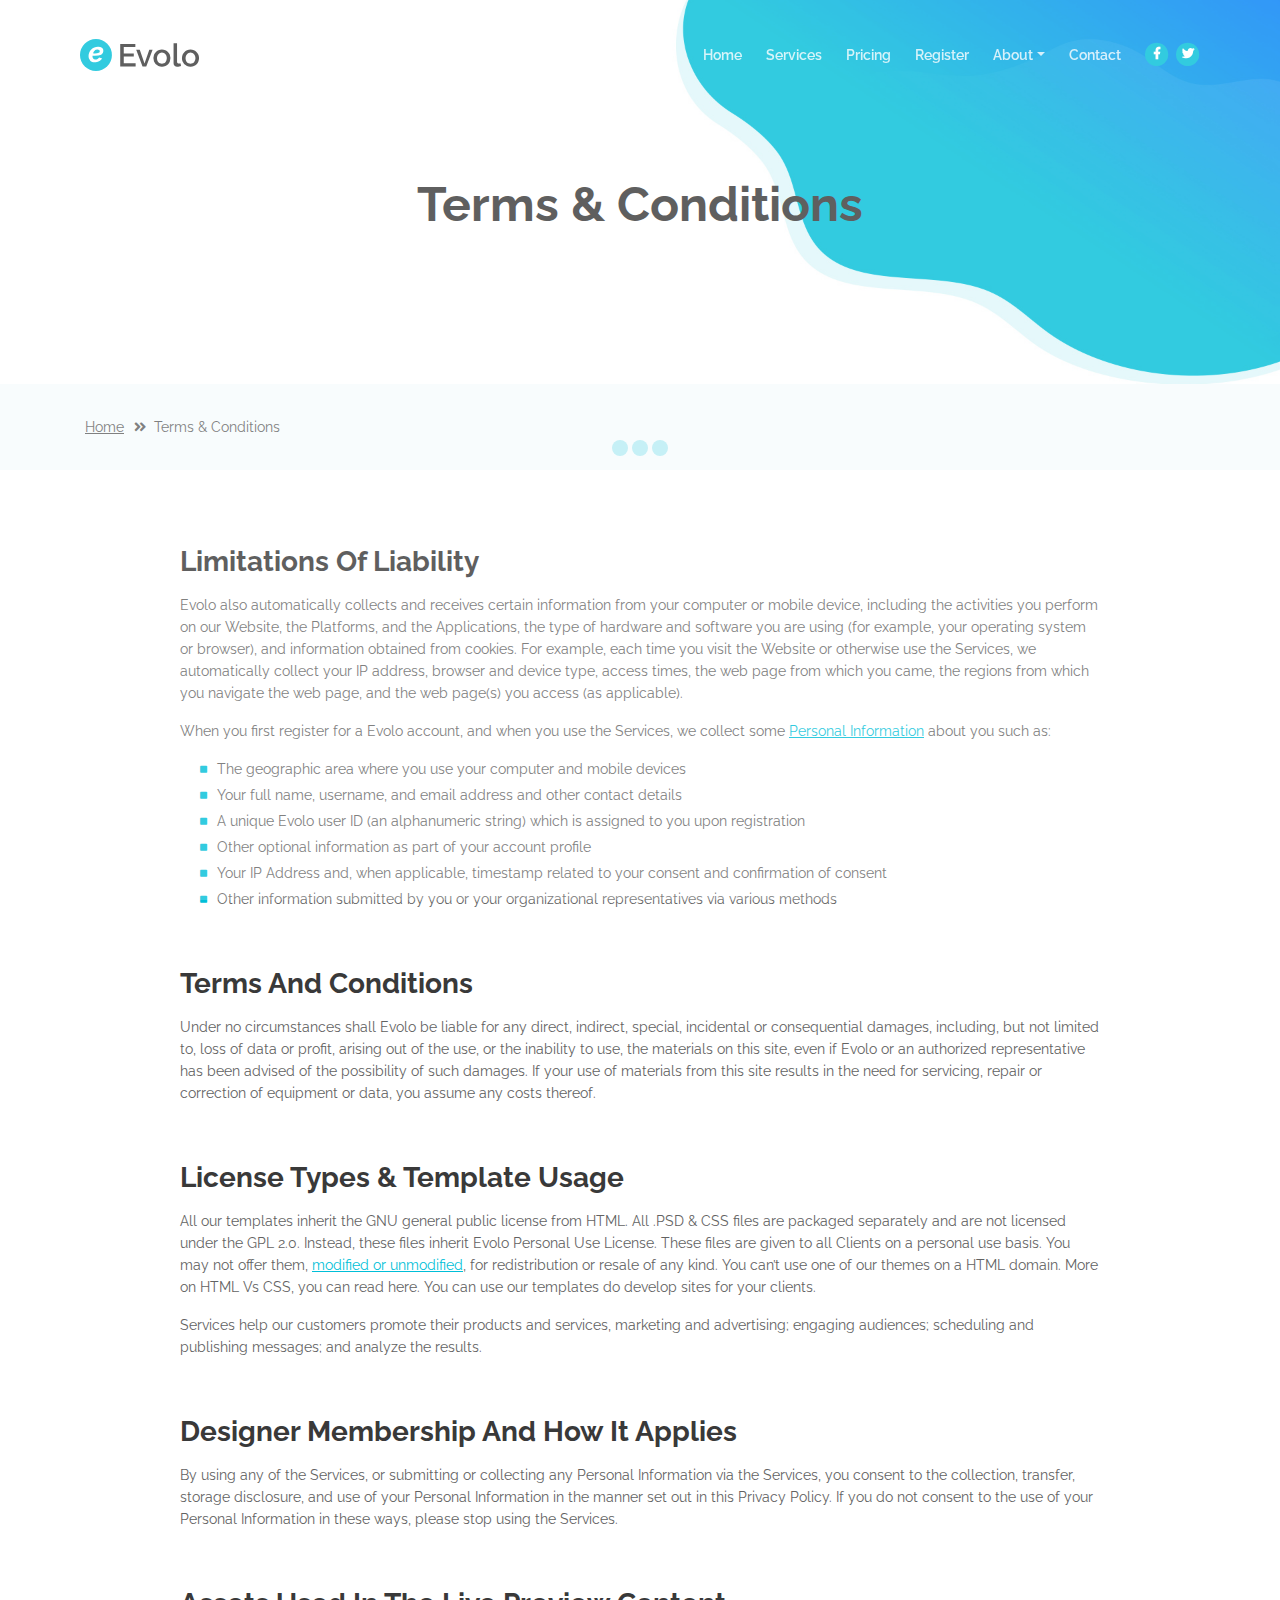
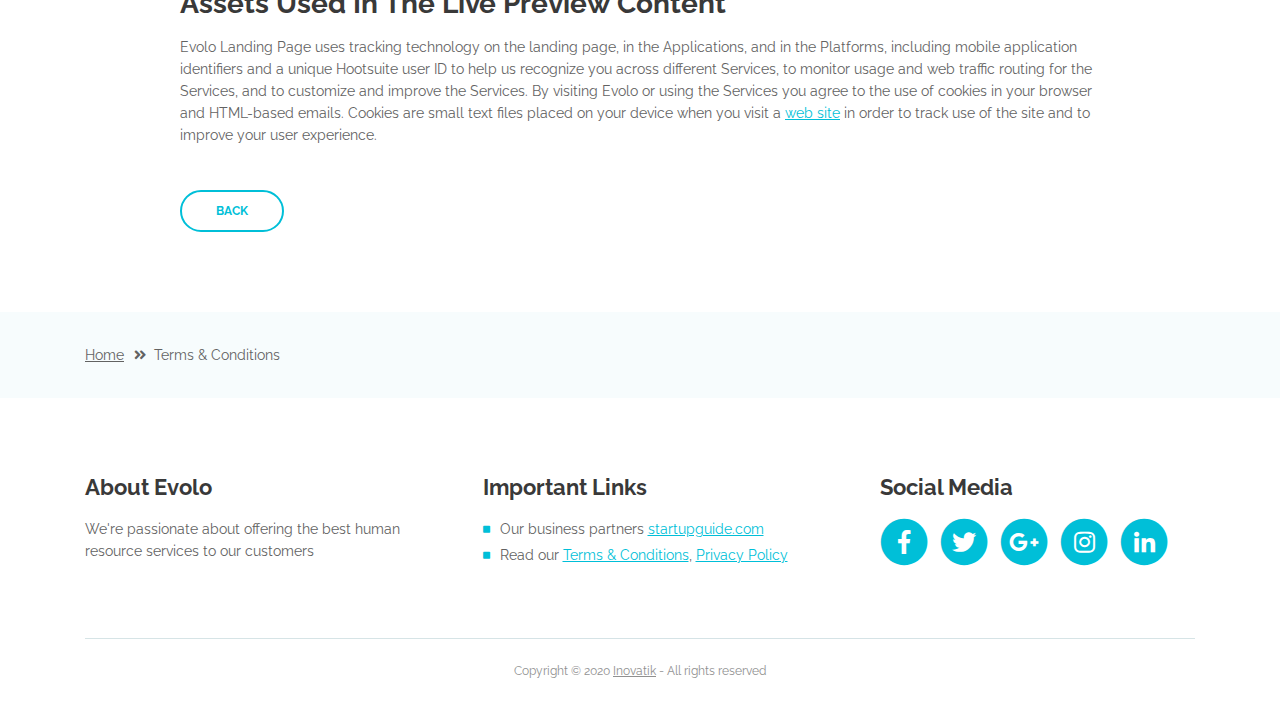
<file: templates/web/terms-conditions.html>
<!DOCTYPE html>
<html lang="en">
<head>
    <meta charset="utf-8">
    <meta name="viewport" content="width=device-width, initial-scale=1, shrink-to-fit=no">
    
    <!-- SEO Meta Tags -->
    <meta name="description" content="Create a stylish landing page for your business startup and get leads for the offered services with this HTML landing page template.">
    <meta name="author" content="Inovatik">

    <!-- OG Meta Tags to improve the way the post looks when you share the page on LinkedIn, Facebook, Google+ -->
	<meta property="og:site_name" content="" /> <!-- website name -->
	<meta property="og:site" content="" /> <!-- website link -->
	<meta property="og:title" content=""/> <!-- title shown in the actual shared post -->
	<meta property="og:description" content="" /> <!-- description shown in the actual shared post -->
	<meta property="og:image" content="" /> <!-- image link, make sure it's jpg -->
	<meta property="og:url" content="" /> <!-- where do you want your post to link to -->
	<meta property="og:type" content="article" />

    <!-- Website Title -->
    <title>Terms Conditions - Evolo - StartUp HTML Landing Page Template</title>
    
    <!-- Styles -->
    <link href="https://fonts.googleapis.com/css?family=Raleway:400,400i,600,700,700i&amp;subset=latin-ext" rel="stylesheet">
    <link href="css/bootstrap.css" rel="stylesheet">
    <link href="css/fontawesome-all.css" rel="stylesheet">
    <link href="css/swiper.css" rel="stylesheet">
	<link href="css/magnific-popup.css" rel="stylesheet">
	<link href="css/styles.css" rel="stylesheet">
	
	<!-- Favicon  -->
    <link rel="icon" href="images/favicon.png">
</head>
<body data-spy="scroll" data-target=".fixed-top">
    
    <!-- Preloader -->
	<div class="spinner-wrapper">
        <div class="spinner">
            <div class="bounce1"></div>
            <div class="bounce2"></div>
            <div class="bounce3"></div>
        </div>
    </div>
    <!-- end of preloader -->
    

    <!-- Navbar -->
    <nav class="navbar navbar-expand-lg navbar-dark navbar-custom fixed-top">
        <!-- Text Logo - Use this if you don't have a graphic logo -->
        <!-- <a class="navbar-brand logo-text page-scroll" href="index.html">Evolo</a> -->

        <!-- Image Logo -->
        <a class="navbar-brand logo-image" href="../../static/index.html"><img src="images/logo.svg" alt="alternative"></a>
        
        <!-- Mobile Menu Toggle Button -->
        <button class="navbar-toggler" type="button" data-toggle="collapse" data-target="#navbarsExampleDefault" aria-controls="navbarsExampleDefault" aria-expanded="false" aria-label="Toggle navigation">
            <span class="navbar-toggler-awesome fas fa-bars"></span>
            <span class="navbar-toggler-awesome fas fa-times"></span>
        </button>
        <!-- end of mobile menu toggle button -->

        <div class="collapse navbar-collapse" id="navbarsExampleDefault">
            <ul class="navbar-nav ml-auto">
                <li class="nav-item">
                    <a class="nav-link page-scroll" href="../../static/index.html#header">Home <span class="sr-only">(current)</span></a>
                </li>
                <li class="nav-item">
                    <a class="nav-link page-scroll" href="../../static/index.html#services">Services</a>
                </li>
                <li class="nav-item">
                    <a class="nav-link page-scroll" href="../../static/index.html#details">Pricing</a>
                </li>
                <li class="nav-item">
                    <a class="nav-link page-scroll" href="../../static/index.html#pricing">Register</a>
                </li>

                <!-- Dropdown Menu -->          
                <li class="nav-item dropdown">
                    <a class="nav-link dropdown-toggle page-scroll" href="../../static/index.html#about" id="navbarDropdown" role="button" aria-haspopup="true" aria-expanded="false">About</a>
                    <div class="dropdown-menu" aria-labelledby="navbarDropdown">
                        <a class="dropdown-item" href="terms-conditions.html"><span class="item-text">Terms Conditions</span></a>
                        <div class="dropdown-items-divide-hr"></div>
                        <a class="dropdown-item" href="privacy-policy.html"><span class="item-text">Privacy Policy</span></a>
                    </div>
                </li>
                <!-- end of dropdown menu -->

                <li class="nav-item">
                    <a class="nav-link page-scroll" href="../../static/index.html#contact">Contact</a>
                </li>
            </ul>
            <span class="nav-item social-icons">
                <span class="fa-stack">
                    <a href="#your-link">
                        <i class="fas fa-circle fa-stack-2x facebook"></i>
                        <i class="fab fa-facebook-f fa-stack-1x"></i>
                    </a>
                </span>
                <span class="fa-stack">
                    <a href="#your-link">
                        <i class="fas fa-circle fa-stack-2x twitter"></i>
                        <i class="fab fa-twitter fa-stack-1x"></i>
                    </a>
                </span>
            </span>
        </div>
    </nav> <!-- end of navbar -->
    <!-- end of navbar -->


    <!-- Header -->
    <header id="header" class="ex-header">
        <div class="container">
            <div class="row">
                <div class="col-lg-12">
                    <h1>Terms & Conditions</h1>
                </div> <!-- end of col -->
            </div> <!-- end of row -->
        </div> <!-- end of container -->
    </header> <!-- end of ex-header -->
    <!-- end of header -->


    <!-- Breadcrumbs -->
    <div class="ex-basic-1">
        <div class="container">
            <div class="row">
                <div class="col-lg-12">
                    <div class="breadcrumbs">
                        <a href="../../static/index.html">Home</a><i class="fa fa-angle-double-right"></i><span>Terms & Conditions</span>
                    </div> <!-- end of breadcrumbs -->
                </div> <!-- end of col -->
            </div> <!-- end of row -->
        </div> <!-- end of container -->
    </div> <!-- end of ex-basic-1 -->
    <!-- end of breadcrumbs -->


    <!-- Terms Content -->
    <div class="ex-basic-2">
        <div class="container">
            <div class="row">
                <div class="col-lg-10 offset-lg-1">
                    <div class="text-container">
                        <h3>Limitations Of Liability</h3>
                        <p>Evolo also automatically collects and receives certain information from your computer or mobile device, including the activities you perform on our Website, the Platforms, and the Applications, the type of hardware and software you are using (for example, your operating system or browser), and information obtained from cookies. For example, each time you visit the Website or otherwise use the Services, we automatically collect your IP address, browser and device type, access times, the web page from which you came, the regions from which you navigate the web page, and the web page(s) you access (as applicable).</p>
                        <p>When you first register for a Evolo account, and when you use the Services, we collect some <a class="turquoise" href="#your-link">Personal Information</a> about you such as:</p>
                        <ul class="list-unstyled li-space-lg indent">
                            <li class="media">
                                <i class="fas fa-square"></i>
                                <div class="media-body">The geographic area where you use your computer and mobile devices</div>
                            </li>
                            <li class="media">
                                <i class="fas fa-square"></i>
                                <div class="media-body">Your full name, username, and email address and other contact details</div>
                            </li>
                            <li class="media">
                                <i class="fas fa-square"></i>
                                <div class="media-body">A unique Evolo user ID (an alphanumeric string) which is assigned to you upon registration</div>
                            </li>
                            <li class="media">
                                <i class="fas fa-square"></i>
                                <div class="media-body">Other optional information as part of your account profile</div>
                            </li>
                            <li class="media">
                                <i class="fas fa-square"></i>
                                <div class="media-body">Your IP Address and, when applicable, timestamp related to your consent and confirmation of consent</div>
                            </li>
                            <li class="media">
                                <i class="fas fa-square"></i>
                                <div class="media-body">Other information submitted by you or your organizational representatives via various methods</div>
                            </li>
                        </ul>
                    </div> <!-- end of text-container -->
                    
                    <div class="text-container">
                        <h3>Terms And Conditions</h3>
                        <p>Under no circumstances shall Evolo be liable for any direct, indirect, special, incidental or consequential damages, including, but not limited to, loss of data or profit, arising out of the use, or the inability to use, the materials on this site, even if Evolo or an authorized representative has been advised of the possibility of such damages. If your use of materials from this site results in the need for servicing, repair or correction of equipment or data, you assume any costs thereof.</p>
                    </div> <!-- end of text-container -->

                    <div class="text-container">
                        <h3>License Types & Template Usage</h3>
                        <p>All our templates inherit the GNU general public license from HTML. All .PSD & CSS files are packaged separately and are not licensed under the GPL 2.0. Instead, these files inherit Evolo Personal Use License. These files are given to all Clients on a personal use basis. You may not offer them, <a class="turquoise" href="#your-link">modified or unmodified</a>, for redistribution or resale of any kind. You can’t use one of our themes on a HTML domain. More on HTML Vs CSS, you can read here. You can use our templates do develop sites for your clients.</p>
                        <p>Services help our customers promote their products and services, marketing and advertising; engaging audiences; scheduling and publishing messages; and analyze the results.</p>
                    </div> <!-- end of text-container -->

                    <div class="text-container">
                        <h3>Designer Membership And How It Applies</h3>
                        <p>By using any of the Services, or submitting or collecting any Personal Information via the Services, you consent to the collection, transfer, storage disclosure, and use of your Personal Information in the manner set out in this Privacy Policy. If you do not consent to the use of your Personal Information in these ways, please stop using the Services.</p>
                    </div> <!-- end of text-container -->
                    
                    <div class="text-container last">
                        <h3>Assets Used In The Live Preview Content</h3>
                        <p>Evolo Landing Page uses tracking technology on the landing page, in the Applications, and in the Platforms, including mobile application identifiers and a unique Hootsuite user ID to help us recognize you across different Services, to monitor usage and web traffic routing for the Services, and to customize and improve the Services. By visiting Evolo or using the Services you agree to the use of cookies in your browser and HTML-based emails. Cookies are small text files placed on your device when you visit a <a class="turquoise" href="#your-link">web site</a> in order to track use of the site and to improve your user experience.</p>
                        <a class="btn-outline-reg" href="../../static/index.html">BACK</a>
                    </div> <!-- end of text-container -->
                </div>
            </div> <!-- end of row -->
        </div> <!-- end of container -->
    </div> <!-- end of ex-basic -->
    <!-- end of terms content -->

    
    <!-- Breadcrumbs -->
    <div class="ex-basic-1">
        <div class="container">
            <div class="row">
                <div class="col-lg-12">
                    <div class="breadcrumbs">
                        <a href="../../static/index.html">Home</a><i class="fa fa-angle-double-right"></i><span>Terms & Conditions</span>
                    </div> <!-- end of breadcrumbs -->
                </div> <!-- end of col -->
            </div> <!-- end of row -->
        </div> <!-- end of container -->
    </div> <!-- end of ex-basic-1 -->
    <!-- end of breadcrumbs -->


    <!-- Footer -->
    <div class="footer">
        <div class="container">
            <div class="row">
                <div class="col-md-4">
                    <div class="footer-col">
                        <h4>About Evolo</h4>
                        <p>We're passionate about offering the best human resource services to our customers</p>
                    </div>
                </div> <!-- end of col -->
                <div class="col-md-4">
                    <div class="footer-col middle">
                        <h4>Important Links</h4>
                        <ul class="list-unstyled li-space-lg">
                            <li class="media">
                                <i class="fas fa-square"></i>
                                <div class="media-body">Our business partners <a class="turquoise" href="#your-link">startupguide.com</a></div>
                            </li>
                            <li class="media">
                                <i class="fas fa-square"></i>
                                <div class="media-body">Read our <a class="turquoise" href="terms-conditions.html">Terms & Conditions</a>, <a class="turquoise" href="privacy-policy.html">Privacy Policy</a></div>
                            </li>
                        </ul>
                    </div>
                </div> <!-- end of col -->
                <div class="col-md-4">
                    <div class="footer-col last">
                        <h4>Social Media</h4>
                        <span class="fa-stack fa-lg">
                            <a href="#your-link">
                                <i class="fas fa-circle fa-stack-2x"></i>
                                <i class="fab fa-facebook-f fa-stack-1x"></i>
                            </a>
                        </span>
                        <span class="fa-stack fa-lg">
                            <a href="#your-link">
                                <i class="fas fa-circle fa-stack-2x"></i>
                                <i class="fab fa-twitter fa-stack-1x"></i>
                            </a>
                        </span>
                        <span class="fa-stack fa-lg">
                            <a href="#your-link">
                                <i class="fas fa-circle fa-stack-2x"></i>
                                <i class="fab fa-google-plus-g fa-stack-1x"></i>
                            </a>
                        </span>
                        <span class="fa-stack fa-lg">
                            <a href="#your-link">
                                <i class="fas fa-circle fa-stack-2x"></i>
                                <i class="fab fa-instagram fa-stack-1x"></i>
                            </a>
                        </span>
                        <span class="fa-stack fa-lg">
                            <a href="#your-link">
                                <i class="fas fa-circle fa-stack-2x"></i>
                                <i class="fab fa-linkedin-in fa-stack-1x"></i>
                            </a>
                        </span>
                    </div> 
                </div> <!-- end of col -->
            </div> <!-- end of row -->
        </div> <!-- end of container -->
    </div> <!-- end of footer -->  
    <!-- end of footer -->


    <!-- Copyright -->
    <div class="copyright">
        <div class="container">
            <div class="row">
                <div class="col-lg-12">
                    <p class="p-small">Copyright © 2020 <a href="https://inovatik.com">Inovatik</a> - All rights reserved</p>
                </div> <!-- end of col -->
            </div> <!-- enf of row -->
        </div> <!-- end of container -->
    </div> <!-- end of copyright --> 
    <!-- end of copyright -->

	
    <!-- Scripts -->
    <script src="js/jquery.min.js"></script> <!-- jQuery for Bootstrap's JavaScript plugins -->
    <script src="js/popper.min.js"></script> <!-- Popper tooltip library for Bootstrap -->
    <script src="js/bootstrap.min.js"></script> <!-- Bootstrap framework -->
    <script src="js/jquery.easing.min.js"></script> <!-- jQuery Easing for smooth scrolling between anchors -->
    <script src="js/swiper.min.js"></script> <!-- Swiper for image and text sliders -->
    <script src="js/jquery.magnific-popup.js"></script> <!-- Magnific Popup for lightboxes -->
    <script src="js/validator.min.js"></script> <!-- Validator.js - Bootstrap plugin that validates forms -->
    <script src="js/scripts.js"></script> <!-- Custom scripts -->
</body>
</html>
</file>
<file: templates/web/css/styles.css>
/* Template: Evolo - StartUp HTML Landing Page Template
   Author: Inovatik
   Created: June 2019
   Description: Master CSS file
*/

/*****************************************
Table Of Contents:

01. General Styles
02. Preloader
03. Navigation
04. Header
05. Customers
06. Services
07. Details 1
08. Details 2
09. Details Lightboxes
10. Pricing
11. Request
12. Video
13. Testimonials
14. About
15. Contact
16. Footer
17. Copyright
18. Back To Top Button
19. Extra Pages
20. Media Queries
******************************************/

/*****************************************
Colors:
- Backgrounds - turquoise #00bfd8
- Backgrounds - blue #0079f9
- Backgrounds - light gray #f7fcfd
- Buttons, bullets, icons, links - turquoise #00bfd8
- Cards border, inputs border - light gray #c4d8dc
- Text headers, navbar links - black #393939
- Text body - black #626262
******************************************/


/******************************/
/*     01. General Styles     */
/******************************/
body,
html {
    width: 100%;
	height: 100%;
}

body, p {
	color: #626262; 
	font: 400 0.875rem/1.375rem "Raleway", sans-serif;
}

.p-large {
	font: 400 1rem/1.5rem "Raleway", sans-serif;
}

.p-small {
	font: 400 0.75rem/1.25rem "Raleway", sans-serif;
}

.p-heading {
	margin-bottom: 3.875rem;
}

.li-space-lg li {
	margin-bottom: 0.25rem;
}

.indent {
	padding-left: 1.25rem;
}

h1 {
	color: #393939;
	font: 700 3rem/3.5rem "Raleway", sans-serif;
}

h2 {
	color: #393939;
	font: 700 2.25rem/2.75rem "Raleway", sans-serif;
}

h3 {
	color: #393939;
	font: 700 1.75rem/2rem "Raleway", sans-serif;
}

h4 {
	color: #393939;
	font: 700 1.375rem/1.875rem "Raleway", sans-serif;
}

h5 {
	color: #393939;
	font: 700 1.125rem/1.625rem "Raleway", sans-serif;
}

h6 {
	color: #393939;
	font: 700 1rem/1.5rem "Raleway", sans-serif;
}

a {
	color: #626262;
	text-decoration: underline;
}

a:hover {
	color: #626262;
	text-decoration: underline;
}

a.turquoise {
	color: #00bfd8;
}

a.white {
	color: #fff;
}

.testimonial-text {
	font: italic 400 1rem/1.5rem "Raleway", sans-serif;
}

.testimonial-author {
	font: 700 1rem/1.5rem "Raleway", sans-serif;
}

.turquoise {
	color: #00bfd8;
}

.btn-solid-reg {
	display: inline-block;
	padding: 1.1875rem 2.125rem 1.1875rem 2.125rem;
	border: 0.125rem solid #00bfd8;
	border-radius: 2rem;
	background-color: #00bfd8;
	color: #fff;
	font: 700 0.75rem/0 "Raleway", sans-serif;
	text-decoration: none;
	transition: all 0.2s;
}

.btn-solid-reg:hover {
	background-color: transparent;
	color: #00bfd8;
	text-decoration: none;
}

.btn-solid-lg {
	display: inline-block;
	padding: 1.375rem 2.625rem 1.375rem 2.625rem;
	border: 0.125rem solid #00bfd8;
	border-radius: 2rem;
	background-color: #00bfd8;
	color: #fff;
	font: 700 0.75rem/0 "Raleway", sans-serif;
	text-decoration: none;
	transition: all 0.2s;
}

.btn-solid-lg:hover {
	background-color: transparent;
	color: #00bfd8;
	text-decoration: none;
}

.btn-outline-reg {
	display: inline-block;
	padding: 1.1875rem 2.125rem 1.1875rem 2.125rem;
	border: 0.125rem solid #00bfd8;
	border-radius: 2rem;
	background-color: transparent;
	color: #00bfd8;
	font: 700 0.75rem/0 "Raleway", sans-serif;
	text-decoration: none;
	transition: all 0.2s;
}

.btn-outline-reg:hover {
	background-color: #00bfd8;
	color: #fff;
	text-decoration: none;
}

.btn-outline-lg {
	display: inline-block;
	padding: 1.375rem 2.625rem 1.375rem 2.625rem;
	border: 0.125rem solid #00bfd8;
	border-radius: 2rem;
	background-color: transparent;
	color: #00bfd8;
	font: 700 0.75rem/0 "Raleway", sans-serif;
	text-decoration: none;
	transition: all 0.2s;
}

.btn-outline-lg:hover {
	background-color: #00bfd8;
	color: #fff;
	text-decoration: none;
}

.btn-outline-sm {
	display: inline-block;
	padding: 1rem 1.625rem 0.875rem 1.625rem;
	border: 0.125rem solid #00bfd8;
	border-radius: 2rem;
	background-color: transparent;
	color: #00bfd8;
	font: 700 0.625rem/0 "Raleway", sans-serif;
	text-decoration: none;
	transition: all 0.2s;
}

.btn-outline-sm:hover {
	background-color: #00bfd8;
	color: #fff;
	text-decoration: none;
}

.form-group {
	position: relative;
	margin-bottom: 1.25rem;
}

.form-group.has-error.has-danger {
	margin-bottom: 0.625rem;
}

.form-group.has-error.has-danger .help-block.with-errors ul {
	margin-top: 0.375rem;
}

.label-control {
	position: absolute;
	top: 0.87rem;
	left: 1.375rem;
	color: #626262;
	opacity: 1;
	font: 400 0.875rem/1.375rem "Raleway", sans-serif;
	cursor: text;
	transition: all 0.2s ease;
}

/* IE10+ hack to solve lower label text position compared to the rest of the browsers */
@media screen and (-ms-high-contrast: active), screen and (-ms-high-contrast: none) {  
	.label-control {
		top: 0.9375rem;
	}
}

.form-control-input:focus + .label-control,
.form-control-input.notEmpty + .label-control,
.form-control-textarea:focus + .label-control,
.form-control-textarea.notEmpty + .label-control {
	top: 0.125rem;
	opacity: 1;
	font-size: 0.75rem;
	font-weight: 700;
}

.form-control-input,
.form-control-select {
	display: block; /* needed for proper display of the label in Firefox, IE, Edge */
	width: 100%;
	padding-top: 1.0625rem;
	padding-bottom: 0.0625rem;
	padding-left: 1.3125rem;
	border: 1px solid #c4d8dc;
	border-radius: 0.25rem;
	background-color: #fff;
	color: #626262;
	font: 400 0.875rem/1.875rem "Raleway", sans-serif;
	transition: all 0.2s;
	-webkit-appearance: none; /* removes inner shadow on form inputs on ios safari */
}

.form-control-select {
	padding-top: 0.5rem;
	padding-bottom: 0.5rem;
	height: 3rem;
}

/* IE10+ hack to solve lower label text position compared to the rest of the browsers */
@media screen and (-ms-high-contrast: active), screen and (-ms-high-contrast: none) {  
	.form-control-input {
		padding-top: 1.25rem;
		padding-bottom: 0.75rem;
		line-height: 1.75rem;
	}

	.form-control-select {
		padding-top: 0.875rem;
		padding-bottom: 0.75rem;
		height: 3.125rem;
		line-height: 2.125rem;
	}
}

select {
    /* you should keep these first rules in place to maintain cross-browser behavior */
    -webkit-appearance: none;
	-moz-appearance: none;
	-ms-appearance: none;
    -o-appearance: none;
    appearance: none;
    background-image: url('../images/down-arrow.png');
    background-position: 96% 50%;
    background-repeat: no-repeat;
    outline: none;
}

select::-ms-expand {
    display: none; /* removes the ugly default down arrow on select form field in IE11 */
}

.form-control-textarea {
	display: block; /* used to eliminate a bottom gap difference between Chrome and IE/FF */
	width: 100%;
	height: 8rem; /* used instead of html rows to normalize height between Chrome and IE/FF */
	padding-top: 1.25rem;
	padding-left: 1.3125rem;
	border: 1px solid #c4d8dc;
	border-radius: 0.25rem;
	background-color: #fff;
	color: #626262;
	font: 400 0.875rem/1.75rem "Raleway", sans-serif;
	transition: all 0.2s;
}

.form-control-input:focus,
.form-control-select:focus,
.form-control-textarea:focus {
	border: 1px solid #a1a1a1;
	outline: none; /* Removes blue border on focus */
}

.form-control-input:hover,
.form-control-select:hover,
.form-control-textarea:hover {
	border: 1px solid #a1a1a1;
}

.checkbox {
	font: 400 0.75rem/1.25rem "Raleway", sans-serif;
}

input[type='checkbox'] {
	vertical-align: -15%;
	margin-right: 0.375rem;
}

/* IE10+ hack to raise checkbox field position compared to the rest of the browsers */
@media screen and (-ms-high-contrast: active), screen and (-ms-high-contrast: none) {  
	input[type='checkbox'] {
		vertical-align: -9%;
	}
}

.form-control-submit-button {
	display: inline-block;
	width: 100%;
	height: 3.125rem;
	border: 1px solid #00bfd8;
	border-radius: 1.5rem;
	background-color: #00bfd8;
	color: #fff;
	font: 700 0.75rem/1.75rem "Raleway", sans-serif;
	cursor: pointer;
	transition: all 0.2s;
}

.form-control-submit-button:hover {
	background-color: transparent;
	color: #00bfd8;
}

/* Form Success And Error Message Formatting */
#rmsgSubmit.h3.text-center.tada.animated,
#cmsgSubmit.h3.text-center.tada.animated,
#pmsgSubmit.h3.text-center.tada.animated,
#rmsgSubmit.h3.text-center,
#cmsgSubmit.h3.text-center,
#pmsgSubmit.h3.text-center {
	display: block;
	margin-bottom: 0;
	color: #626262;
	font: 400 1.125rem/1rem "Raleway", sans-serif;
}

.help-block.with-errors .list-unstyled {
	color: #626262;
	font-size: 0.75rem;
	line-height: 1.125rem;
	text-align: left;
}

.help-block.with-errors ul {
	margin-bottom: 0;
}
/* end of form success and error message formatting */

/* Form Success And Error Message Animation - Animate.css */
@-webkit-keyframes tada {
	from {
		-webkit-transform: scale3d(1, 1, 1);
		-ms-transform: scale3d(1, 1, 1);
		transform: scale3d(1, 1, 1);
	}
	10%, 20% {
		-webkit-transform: scale3d(.9, .9, .9) rotate3d(0, 0, 1, -3deg);
		-ms-transform: scale3d(.9, .9, .9) rotate3d(0, 0, 1, -3deg);
		transform: scale3d(.9, .9, .9) rotate3d(0, 0, 1, -3deg);
	}
	30%, 50%, 70%, 90% {
		-webkit-transform: scale3d(1.1, 1.1, 1.1) rotate3d(0, 0, 1, 3deg);
		-ms-transform: scale3d(1.1, 1.1, 1.1) rotate3d(0, 0, 1, 3deg);
		transform: scale3d(1.1, 1.1, 1.1) rotate3d(0, 0, 1, 3deg);
	}
	40%, 60%, 80% {
		-webkit-transform: scale3d(1.1, 1.1, 1.1) rotate3d(0, 0, 1, -3deg);
		-ms-transform: scale3d(1.1, 1.1, 1.1) rotate3d(0, 0, 1, -3deg);
		transform: scale3d(1.1, 1.1, 1.1) rotate3d(0, 0, 1, -3deg);
	}
	to {
		-webkit-transform: scale3d(1, 1, 1);
		-ms-transform: scale3d(1, 1, 1);
		transform: scale3d(1, 1, 1);
	}
}

@keyframes tada {
	from {
		-webkit-transform: scale3d(1, 1, 1);
		-ms-transform: scale3d(1, 1, 1);
		transform: scale3d(1, 1, 1);
	}
	10%, 20% {
		-webkit-transform: scale3d(.9, .9, .9) rotate3d(0, 0, 1, -3deg);
		-ms-transform: scale3d(.9, .9, .9) rotate3d(0, 0, 1, -3deg);
		transform: scale3d(.9, .9, .9) rotate3d(0, 0, 1, -3deg);
	}
	30%, 50%, 70%, 90% {
		-webkit-transform: scale3d(1.1, 1.1, 1.1) rotate3d(0, 0, 1, 3deg);
		-ms-transform: scale3d(1.1, 1.1, 1.1) rotate3d(0, 0, 1, 3deg);
		transform: scale3d(1.1, 1.1, 1.1) rotate3d(0, 0, 1, 3deg);
	}
	40%, 60%, 80% {
		-webkit-transform: scale3d(1.1, 1.1, 1.1) rotate3d(0, 0, 1, -3deg);
		-ms-transform: scale3d(1.1, 1.1, 1.1) rotate3d(0, 0, 1, -3deg);
		transform: scale3d(1.1, 1.1, 1.1) rotate3d(0, 0, 1, -3deg);
	}
	to {
		-webkit-transform: scale3d(1, 1, 1);
		-ms-transform: scale3d(1, 1, 1);
		transform: scale3d(1, 1, 1);
	}
}

.tada {
	-webkit-animation-name: tada;
	animation-name: tada;
}

.animated {
	-webkit-animation-duration: 1s;
	animation-duration: 1s;
	-webkit-animation-fill-mode: both;
	animation-fill-mode: both;
}
/* end of form success and error message animation - Animate.css */

/* Fade-move Animation For Lightbox - Magnific Popup */
/* at start */
.my-mfp-slide-bottom .zoom-anim-dialog {
	opacity: 0;
	transition: all 0.2s ease-out;
	-webkit-transform: translateY(-1.25rem) perspective(37.5rem) rotateX(10deg);
	-ms-transform: translateY(-1.25rem) perspective(37.5rem) rotateX(10deg);
	transform: translateY(-1.25rem) perspective(37.5rem) rotateX(10deg);
}

/* animate in */
.my-mfp-slide-bottom.mfp-ready .zoom-anim-dialog {
	opacity: 1;
	-webkit-transform: translateY(0) perspective(37.5rem) rotateX(0); 
	-ms-transform: translateY(0) perspective(37.5rem) rotateX(0); 
	transform: translateY(0) perspective(37.5rem) rotateX(0); 
}

/* animate out */
.my-mfp-slide-bottom.mfp-removing .zoom-anim-dialog {
	opacity: 0;
	-webkit-transform: translateY(-0.625rem) perspective(37.5rem) rotateX(10deg); 
	-ms-transform: translateY(-0.625rem) perspective(37.5rem) rotateX(10deg); 
	transform: translateY(-0.625rem) perspective(37.5rem) rotateX(10deg); 
}

/* dark overlay, start state */
.my-mfp-slide-bottom.mfp-bg {
	opacity: 0;
	transition: opacity 0.2s ease-out;
}

/* animate in */
.my-mfp-slide-bottom.mfp-ready.mfp-bg {
	opacity: 0.8;
}
/* animate out */
.my-mfp-slide-bottom.mfp-removing.mfp-bg {
	opacity: 0;
}
/* end of fade-move animation for lightbox - magnific popup */

/* Fade Animation For Image Slider - Magnific Popup */
@-webkit-keyframes fadeIn {
	from {
		opacity: 0;
	}
	to {
		opacity: 1;
	}
}

@keyframes fadeIn {
	from {
		opacity: 0;
	}
	to {
		opacity: 1;
	}
}

.fadeIn {
	-webkit-animation: fadeIn 0.6s;
	animation: fadeIn 0.6s;
}

@-webkit-keyframes fadeOut {
	from {
		opacity: 1;
	}
	to {
		opacity: 0;
	}
}

@keyframes fadeOut {
	from {
		opacity: 1;
	}
	to {
		opacity: 0;
	}
}

.fadeOut {
	-webkit-animation: fadeOut 0.8s;
	animation: fadeOut 0.8s;
}
/* end of fade animation for image slider - magnific popup */


/*************************/
/*     02. Preloader     */
/*************************/
.spinner-wrapper {
	position: fixed;
	z-index: 999999;
	top: 0;
	right: 0;
	bottom: 0;
	left: 0;
	background: #fff;
}

.spinner {
	position: absolute;
	top: 50%; /* centers the loading animation vertically one the screen */
	left: 50%; /* centers the loading animation horizontally one the screen */
	width: 3.75rem;
	height: 1.25rem;
	margin: -0.625rem 0 0 -1.875rem; /* is width and height divided by two */ 
	text-align: center;
}

.spinner > div {
	display: inline-block;
	width: 1rem;
	height: 1rem;
	border-radius: 100%;
	background-color: #00bfd8;
	-webkit-animation: sk-bouncedelay 1.4s infinite ease-in-out both;
	animation: sk-bouncedelay 1.4s infinite ease-in-out both;
}

.spinner .bounce1 {
	-webkit-animation-delay: -0.32s;
	animation-delay: -0.32s;
}

.spinner .bounce2 {
	-webkit-animation-delay: -0.16s;
	animation-delay: -0.16s;
}

@-webkit-keyframes sk-bouncedelay {
	0%, 80%, 100% { -webkit-transform: scale(0); }
	40% { -webkit-transform: scale(1.0); }
}

@keyframes sk-bouncedelay {
	0%, 80%, 100% { 
		-webkit-transform: scale(0);
		-ms-transform: scale(0);
		transform: scale(0);
	} 40% { 
		-webkit-transform: scale(1.0);
		-ms-transform: scale(1.0);
		transform: scale(1.0);
	}
}


/**************************/
/*     03. Navigation     */
/**************************/
.navbar-custom {
	background-color: #fff;
	box-shadow: 0 0.0625rem 0.375rem 0 rgba(0, 0, 0, 0.1);
	font: 600 0.875rem/0.875rem "Raleway", sans-serif;
	transition: all 0.2s;
}

.navbar-custom .navbar-brand.logo-image img {
    width: 7.4375rem;
	height: 2rem;
}

.navbar-custom .navbar-brand.logo-text {
	font: 600 2rem/1.5rem "Raleway", sans-serif;
	color: #393939;
	text-decoration: none;
}

.navbar-custom .navbar-nav {
	margin-top: 0.75rem;
	margin-bottom: 0.5rem;
}

.navbar-custom .nav-item .nav-link {
	padding: 0.625rem 0.75rem 0.625rem 0.75rem;
	color: #393939;
	text-decoration: none;
	transition: all 0.2s ease;
}

.navbar-custom .nav-item .nav-link:hover,
.navbar-custom .nav-item .nav-link.active {
	color: #00bfd8;
}

/* Dropdown Menu */
.navbar-custom .dropdown:hover > .dropdown-menu {
	display: block; /* this makes the dropdown menu stay open while hovering it */
	min-width: auto;
	animation: fadeDropdown 0.2s; /* required for the fade animation */
}

@keyframes fadeDropdown {
    0% {
        opacity: 0;
    }

    100% {
        opacity: 1;
    }
}

.navbar-custom .dropdown-toggle:focus { /* removes dropdown outline on focus */
	outline: 0;
}

.navbar-custom .dropdown-menu {
	margin-top: 0;
	border: none;
	border-radius: 0.25rem;
	background-color: #fff;
}

.navbar-custom .dropdown-item {
	color: #393939;
	text-decoration: none;
}

.navbar-custom .dropdown-item:hover {
	background-color: #fff;
}

.navbar-custom .dropdown-item .item-text {
	font: 600 0.875rem/0.875rem "Raleway", sans-serif;
}

.navbar-custom .dropdown-item:hover .item-text {
	color: #00bfd8;
}

.navbar-custom .dropdown-items-divide-hr {
	width: 100%;
	height: 1px;
	margin: 0.75rem auto 0.725rem auto;
	border: none;
	background-color: #c4d8dc;
	opacity: 0.2;
}
/* end of dropdown menu */

.navbar-custom .social-icons {
	display: none;
}

.navbar-custom .navbar-toggler {
	border: none;
	color: #393939;
	font-size: 2rem;
}

.navbar-custom button[aria-expanded='false'] .navbar-toggler-awesome.fas.fa-times{
	display: none;
}

.navbar-custom button[aria-expanded='false'] .navbar-toggler-awesome.fas.fa-bars{
	display: inline-block;
}

.navbar-custom button[aria-expanded='true'] .navbar-toggler-awesome.fas.fa-bars{
	display: none;
}

.navbar-custom button[aria-expanded='true'] .navbar-toggler-awesome.fas.fa-times{
	display: inline-block;
	margin-right: 0.125rem;
}


/*********************/
/*    04. Header     */
/*********************/
.header {
	background-color: #fff;
}

.header .header-content {
	padding-top: 8rem;
	padding-bottom: 4rem;
	text-align: center;
}

.header .text-container {
	margin-bottom: 4rem;
}

.header h1 {
	margin-bottom: 1.125rem;
	font-size: 2.5rem;
	line-height: 3.125rem;
}

.header .p-large {
	margin-bottom: 1.875rem;
}


/*************************/
/*     05. Customers     */
/*************************/
.slider-1 {
	padding-top: 2.25rem;
	padding-bottom: 2.125rem;
	text-align: center;
}

.slider-1 h5 {
	margin-bottom: 0.75rem;
}

.slider-1 .slider-container {
	padding-top: 2.75rem;
	padding-bottom: 2.75rem;
	border-radius: 0.5rem;
	background-color: #f7fcfd;
}


/************************/
/*     06. Services     */
/************************/
.cards-1 {
	padding-top: 4rem;
	padding-bottom: 1.625rem;
	text-align: center;
}

.cards-1 h2 {
	margin-bottom: 1rem;
}

.cards-1 .card {
	max-width: 21rem;
	margin-right: auto;
	margin-bottom: 4.5rem;
	margin-left: auto;
	padding: 3.25rem 2rem 2rem 2rem;
	border: 1px solid #c4d8dc;
	border-radius: 0.5rem;
	background: transparent;
}

.cards-1 .card-image {
	width: 6rem;
	height: 6rem;
	margin-right: auto;
	margin-bottom: 2rem;
	margin-left: auto;
}

.cards-1 .card-title {
	margin-bottom: 0.875rem;
}

.cards-1 .card-body {
	padding: 0;
}


/*************************/
/*     07. Details 1     */
/*************************/
.basic-1 {
	padding-top: 1.625rem;
	padding-bottom: 3.75rem;
}

.basic-1 .text-container {
	margin-bottom: 4rem;
}

.basic-1 h2 {
	margin-bottom: 1.375rem;
}

.basic-1 .btn-solid-reg {
	margin-top: 0.625rem;
}


/*************************/
/*     08. Details 2     */
/*************************/
.basic-2 {
	padding-top: 3.75rem;
	padding-bottom: 4rem;
}

.basic-2 .image-container {
	margin-bottom: 4rem;
}

.basic-2 h2 {
	margin-bottom: 1.375rem;
}

.basic-2 .list-unstyled .fas {
	color: #00bfd8;
	line-height: 1.375rem;
}

.basic-2 .list-unstyled .media-body {
	margin-left: 0.625rem;
}

.basic-2 .btn-solid-reg {
	margin-top: 0.625rem;
}


/**********************************/
/*     09. Details Lightboxes     */
/**********************************/
.lightbox-basic {
	margin: 2.5rem auto;
	padding: 2rem 1.5rem 2rem 1.5rem;
	border-radius: 0.25rem;
	background: #fff;
	text-align: left;
}

.lightbox-basic .container {
	padding-right: 0;
	padding-left: 0;
}

.lightbox-basic .image-container {
	max-width: 33.75rem;
	margin-right: auto;
	margin-bottom: 3rem;
	margin-left: auto;
}

.lightbox-basic h3 {
	margin-bottom: 0.5rem;
}

.lightbox-basic hr {
	width: 2.5rem;
	height: 0.125rem;
	margin-top: 0;
	margin-bottom: 1.25rem;
	margin-left: 0;
	border: 0;
	background-color: #00bfd8;
	text-align: left;
}

.lightbox-basic h4 {
	margin-bottom: 1rem;
}

.lightbox-basic .list-unstyled .fas {
	color: #00bfd8;
	line-height: 1.375rem;
}

.lightbox-basic .list-unstyled .media-body {
	margin-left: 0.625rem;
}

.lightbox-basic .btn-outline-reg,
.lightbox-basic .btn-solid-reg {
	margin-top: 0.75rem;
}

/* Signup Button */
.lightbox-basic .btn-solid-reg.mfp-close {
	position: relative;
	width: auto;
	height: auto;
	color: #fff;
	opacity: 1;
}

.lightbox-basic .btn-solid-reg.mfp-close:hover {
	color: #00bfd8;
}
/* end of signup Button */

/* Back Button */
.lightbox-basic a.mfp-close.as-button {
	position: relative;
	width: auto;
	height: auto;
	margin-left: 0.375rem;
	color: #00bfd8;
	opacity: 1;
}

.lightbox-basic a.mfp-close.as-button:hover {
	color: #fff;
}
/* end of back button */

.lightbox-basic button.mfp-close.x-button {
	position: absolute;
	top: -0.125rem;
	right: -0.125rem;
	width: 2.75rem;
	height: 2.75rem;
	color: #707984;
}


/***********************/
/*     10. Pricing     */
/***********************/
.cards-2 {
	padding-top: 3rem;
	padding-bottom: 2.75rem;
	text-align: center;
}

.cards-2 h2 {
	margin-bottom: 1rem;
}

.cards-2 .card {
	display: block;
	max-width: 19.5rem;
	margin-right: auto;
	margin-bottom: 6rem;
	margin-left: auto;
	border: 1px solid #c4d8dc;
	border-radius: 0.5rem;
	vertical-align: top;
}

.cards-2 .card .card-body {
	padding: 2.5rem 2.75rem 1.875rem 2.5rem;
}

.cards-2 .card .card-title {
	margin-bottom: 0.625rem;
	color: #393939;
	font-weight: 700;
	font-size: 1.75rem;
	line-height: 2.25rem;
	text-align: center;
}

.cards-2 .card .card-subtitle {
	margin-bottom: 1.75rem;
}

.cards-2 .card .cell-divide-hr {
	height: 1px;
	margin-top: 0;
	margin-bottom: 0;
	border: none;
	background-color: #c4d8dc;
}

.cards-2 .card .price {
	padding-top: 0.875rem;
	padding-bottom: 1.5rem;
}

.cards-2 .card .value {
	color: #00bfd8;
	font-weight: 700;
	font-size: 3.5rem;
	line-height: 4rem;
	text-align: center;
}

.cards-2 .card .currency {
	margin-right: 0.375rem;
	color: #00bfd8;
	font-size: 1.5rem;
	vertical-align: 56%;
}

.cards-2 .card .frequency {
	margin-top: 0.25rem;
	font-size: 0.875rem;
	text-align: center;
}

.cards-2 .card .list-unstyled {
	margin-top: 1.875rem;
	margin-bottom: 1.625rem;
	text-align: left;
}

.cards-2 .card .list-unstyled.li-space-lg li {
	margin-bottom: 0.5rem;
}

.cards-2 .card .list-unstyled .fas {
	color: #00bfd8;
	line-height: 1.375rem;
}

.cards-2 .card .list-unstyled .fas.fa-times {
	margin-left: 0.1875rem;
	margin-right: 0.125rem;
	color: #777b7e;
}

.cards-2 .card .list-unstyled .media-body {
	margin-left: 0.625rem;
}

.cards-2 .card .button-wrapper {
	position: absolute;
	right: 0;
	bottom: -1.25rem;
	left: 0;
	text-align: center;
}

.cards-2 .card .btn-solid-reg:hover {
	background-color: #fff;
}

/* Best Value Label */
.cards-2 .card .label {
    position: absolute;
    top: 0;
    right: 0;
    width: 10.625rem;
    height: 10.625rem;
    overflow: hidden;
}

.cards-2 .card .label .best-value {
    position: relative;
	width: 13.75rem;
	padding: 0.3125rem 0 0.3125rem 4.125rem;
    background-color: #00bfd8;
	color: #fff;
    -webkit-transform: rotate(45deg) translate3d(0, 0, 0);
    -ms-transform: rotate(45deg) translate3d(0, 0, 0);
    transform: rotate(45deg) translate3d(0, 0, 0);
}
/* end of best value label */


/***********************/
/*     11. Request     */
/***********************/
.form-1 {
	padding-top: 6.875rem;
	padding-bottom: 6.25rem;
	background-color: #f9fafc;
}

.form-1 h2 {
	margin-bottom: 1.25rem;
}

.form-1 .list-unstyled {
	margin-top: 1.375rem;
}

.form-1 .list-unstyled .fas {
	color: #00bfd8;
	line-height: 1.375rem;
}

.form-1 .list-unstyled .media-body {
	margin-left: 0.625rem;
}

.form-1 .text-container {
	margin-bottom: 3.5rem;
}


/*********************/
/*     12. Video     */
/*********************/
.basic-3 {
	padding-top: 6.875rem;
	padding-bottom: 6.125rem;
}

.basic-3 h2 {
	margin-bottom: 3rem;
	text-align: center;
}

.basic-3 .image-container {
	margin-bottom: 2.25rem;
}

.basic-3 .image-container img {
	border-radius: 0.5rem;
}

.basic-3 .video-wrapper {
	position: relative;
}

/* Video Play Button */
.basic-3 .video-play-button {
	position: absolute;
	z-index: 10;
	top: 50%;
	left: 50%;
	display: block;
	box-sizing: content-box;
	width: 2rem;
	height: 2.75rem;
	padding: 1.125rem 1.25rem 1.125rem 1.75rem;
	border-radius: 50%;
	-webkit-transform: translateX(-50%) translateY(-50%);
	-ms-transform: translateX(-50%) translateY(-50%);
	transform: translateX(-50%) translateY(-50%);
}
  
.basic-3 .video-play-button:before {
	content: "";
	position: absolute;
	z-index: 0;
	top: 50%;
	left: 50%;
	display: block;
	width: 4.75rem;
	height: 4.75rem;
	border-radius: 50%;
	background: #00bfd8;
	animation: pulse-border 1500ms ease-out infinite;
	-webkit-transform: translateX(-50%) translateY(-50%);
	-ms-transform: translateX(-50%) translateY(-50%);
	transform: translateX(-50%) translateY(-50%);
}
  
.basic-3 .video-play-button:after {
	content: "";
	position: absolute;
	z-index: 1;
	top: 50%;
	left: 50%;
	display: block;
	width: 4.375rem;
	height: 4.375rem;
	border-radius: 50%;
	background: #00bfd8;
	transition: all 200ms;
	-webkit-transform: translateX(-50%) translateY(-50%);
	-ms-transform: translateX(-50%) translateY(-50%);
	transform: translateX(-50%) translateY(-50%);
}
  
.basic-3 .video-play-button span {
	position: relative;
	display: block;
	z-index: 3;
	top: 0.375rem;
	left: 0.25rem;
	width: 0;
	height: 0;
	border-left: 1.625rem solid #fff;
	border-top: 1rem solid transparent;
	border-bottom: 1rem solid transparent;
}
  
@keyframes pulse-border {
	0% {
		transform: translateX(-50%) translateY(-50%) translateZ(0) scale(1);
		opacity: 1;
	}
	100% {
		transform: translateX(-50%) translateY(-50%) translateZ(0) scale(1.5);
		opacity: 0;
	}
}
/* end of video play button */

.basic-3 p {
	text-align: center;
}


/****************************/
/*     13. Testimonials     */
/****************************/
.slider-2 {
	padding-top: 7.5rem;
	padding-bottom: 7rem;
	background: url('../images/testimonials-background.jpg') center center no-repeat;
	background-size: cover; 
}

.slider-2 .image-container {
	margin-bottom: 4rem;
}

.slider-2 h2 {
	margin-bottom: 2.5rem;
	text-align: center;
}

.slider-2 .slider-container {
	position: relative;
}

.slider-2 .swiper-container {
	position: static;
	width: 90%;
	text-align: center;
}

.slider-2 .swiper-button-prev:focus,
.slider-2 .swiper-button-next:focus {
	/* even if you can't see it chrome you can see it on mobile device */
	outline: none;
}

.slider-2 .swiper-button-prev {
	left: -0.5rem;
	background-image: url("data:image/svg+xml;charset=utf-8,%3Csvg%20xmlns%3D'http%3A%2F%2Fwww.w3.org%2F2000%2Fsvg'%20viewBox%3D'0%200%2028%2044'%3E%3Cpath%20d%3D'M0%2C22L22%2C0l2.1%2C2.1L4.2%2C22l19.9%2C19.9L22%2C44L0%2C22L0%2C22L0%2C22z'%20fill%3D'%23626262'%2F%3E%3C%2Fsvg%3E");
	background-size: 1.125rem 1.75rem;
}

.slider-2 .swiper-button-next {
	right: -0.5rem;
	background-image: url("data:image/svg+xml;charset=utf-8,%3Csvg%20xmlns%3D'http%3A%2F%2Fwww.w3.org%2F2000%2Fsvg'%20viewBox%3D'0%200%2028%2044'%3E%3Cpath%20d%3D'M27%2C22L27%2C22L5%2C44l-2.1-2.1L22.8%2C22L2.9%2C2.1L5%2C0L27%2C22L27%2C22z'%20fill%3D'%23626262'%2F%3E%3C%2Fsvg%3E");
	background-size: 1.125rem 1.75rem;
}

.slider-2 .card {
	position: relative;
	border: none;
	background-color: transparent;
}

.slider-2 .card-image {
	width: 7rem;
	height: 7rem;
	margin-right: auto;
	margin-bottom: 0.25rem;
	margin-left: auto;
	border-radius: 50%;
}

.slider-2 .card-body {
	padding-bottom: 0;
}

.slider-2 .testimonial-author {
	margin-bottom: 0;
}


/*********************/
/*     14. About     */
/*********************/
.basic-4 {
	padding-top: 7rem;
	padding-bottom: 4rem;
	text-align: center;
}

.basic-4 h2 {
	margin-bottom: 1rem;
	text-align: center;
}

.basic-4 .team-member {
	max-width: 12.5rem;
	margin-right: auto;
	margin-bottom: 3.5rem;
	margin-left: auto;
}

/* Hover Animation */
.basic-4 .image-wrapper {
	overflow: hidden;
	margin-bottom: 1.5rem;
	border-radius: 50%;
}

.basic-4 .image-wrapper img {
	margin: 0;
	transition: all 0.3s;
}

.basic-4 .image-wrapper:hover img {
	-moz-transform: scale(1.15);
	-webkit-transform: scale(1.15);
	transform: scale(1.15);
} 
/* end of hover animation */

.basic-4 .team-member .p-large {
	margin-bottom: 0.25rem;
	font-size: 1.125rem;
}

.basic-4 .team-member .job-title {
	margin-bottom: 0.375rem;
}

.basic-4 .fa-stack {
	margin-top: 0.375rem;
	margin-right: 0.125rem;
	margin-left: 0.125rem;
	font-size: 0.875rem;
}

.basic-4 .fa-stack-2x {
	color: #00bfd8;
	transition: all 0.2s ease;
}

.basic-4 .fa-stack-1x {
	color: #fff;
	transition: all 0.2s ease;
}

.basic-4 .fa-stack:hover .fa-stack-2x {
	color: #00a7bd;
}

.basic-4 .fa-stack:hover .fa-stack-1x {
	color: #fff;
}


/***********************/
/*     15. Contact     */
/***********************/
.form-2 {
	padding-top: 7rem;
	padding-bottom: 6.25rem;
	background: url('../images/contact-background.jpg') center center no-repeat;
	background-size: cover; 
}

.form-2 h2 {
	margin-bottom: 1rem;
	text-align: center;
}

.form-2 .list-unstyled {
	margin-bottom: 3.75rem;
	font-size: 1rem;
	line-height: 1.5rem;
	text-align: center;
}

.form-2 .list-unstyled .fas,
.form-2 .list-unstyled .fab {
	margin-right: 0.5rem;
	font-size: 0.875rem;
	color: #00bfd8;
}

.form-2 .list-unstyled .fa-phone {
	vertical-align: 3%;
}

.form-2 .map-responsive {
	position: relative;
	overflow: hidden;
	height: 0;
	margin-bottom: 4rem;
	padding-bottom: 70%;
	border-radius: 0.25rem;
}

.form-2 .map-responsive iframe {
	position: absolute;
	top: 0;
	left: 0;
	width: 100%;
	height: 100%;
	border: none; 
}


/**********************/
/*     16. Footer     */
/**********************/
.footer {
	padding-top: 4.625rem;
	padding-bottom: 0.5rem;
}

.footer .footer-col {
	margin-bottom: 2.25rem;
}

.footer h4 {
	margin-bottom: 1rem;
}

.footer .list-unstyled .fas {
	color: #00bfd8;
	font-size: 0.5rem;
	line-height: 1.375rem;
}

.footer .list-unstyled .media-body {
	margin-left: 0.625rem;
}

.footer .fa-stack {
	margin-bottom: 0.75rem;
	margin-right: 0.5rem;
	font-size: 1.5rem;
}

.footer .fa-stack .fa-stack-1x {
    color: #fff;
	transition: all 0.2s ease;
}

.footer .fa-stack .fa-stack-2x {
	color: #00bfd8;
	transition: all 0.2s ease;
}

.footer .fa-stack:hover .fa-stack-1x {
	color: #fff;
}

.footer .fa-stack:hover .fa-stack-2x {
    color: #00a7bd;
}


/*************************/
/*     17. Copyright     */
/*************************/
.copyright {
	padding-top: 1rem;
	padding-bottom: 0.375rem;
	text-align: center;
}

.copyright .p-small {
	padding-top: 1.375rem;
	border-top: 1px solid #c4d8dc;
	opacity: 0.7;
}


/**********************************/
/*     18. Back To Top Button     */
/**********************************/
a.back-to-top {
	position: fixed;
	z-index: 999;
	right: 0.75rem;
	bottom: 0.75rem;
	display: none;
	width: 2.625rem;
	height: 2.625rem;
	border-radius: 1.875rem;
	background: #00bfd8 url("../images/up-arrow.png") no-repeat center 47%;
	background-size: 1.125rem 1.125rem;
	text-indent: -9999px;
}

a:hover.back-to-top {
	background-color: #00a7bd; 
}


/***************************/
/*     19. Extra Pages     */
/***************************/
.ex-header {
	padding-top: 8rem;
	padding-bottom: 5rem;
	text-align: center;
}

.ex-basic-1 {
	padding-top: 2rem;
	padding-bottom: 0.875rem;
	background-color: #f7fcfd;
}

.ex-basic-1 .breadcrumbs {
	margin-bottom: 1.125rem;
}

.ex-basic-1 .breadcrumbs .fa {
	margin-right: 0.5rem;
	margin-left: 0.625rem;
}

.ex-basic-2 {
	padding-top: 4.75rem;
	padding-bottom: 4rem;
}

.ex-basic-2 h3 {
	margin-bottom: 1rem;
}

.ex-basic-2 .text-container {
	margin-bottom: 3.625rem;
}

.ex-basic-2 .text-container.last {
	margin-bottom: 0;
}

.ex-basic-2 .list-unstyled .fas {
	color: #00bfd8;
	font-size: 0.5rem;
	line-height: 1.375rem;
}

.ex-basic-2 .list-unstyled .media-body {
	margin-left: 0.625rem;
}

.ex-basic-2 .btn-outline-reg {
	margin-top: 1.75rem;
}

.ex-basic-2 .image-container-large {
	margin-bottom: 4rem;
}

.ex-basic-2 .image-container-large img {
	border-radius: 0.25rem;
}

.ex-basic-2 .image-container-small img {
	border-radius: 0.25rem;
}

.ex-basic-2 .text-container.dark-bg {
	padding: 1.625rem 1.5rem 0.75rem 2rem;
	background-color: #f9fafc;
}


/*****************************/
/*     20. Media Queries     */
/*****************************/	
/* Min-width width 768px */
@media (min-width: 768px) {
	
	/* General Styles */
	.p-heading {
		width: 85%;
		margin-right: auto;
		margin-left: auto;
	}
	/* end of general styles */


	/* Header */
	.header .header-content {
		padding-top: 10.5rem;
	}

	.header h1 {
		font-size: 3rem;
		line-height: 3.5rem;
	}
	/* end of header */


	/* Customers */
	.slider-1 {
		padding-top: 3rem;
		padding-bottom: 2.875rem;
	}

	.slider-1 .slider-container {
		padding-right: 3.5rem;
		padding-left: 3.5rem;
	}
	/* end of customers */


	/* Video */
	.basic-3 p {
		width: 85%;
		margin-right: auto;
		margin-left: auto;
	}
	/* end of video */


	/* Testimonials */
	.slider-2 .slider-container {
		width: 70%;
		margin-right: auto;
		margin-left: auto;
	}

	.slider-2 .swiper-container {
		width: 85%;
	}

	.slider-2 .swiper-button-prev {
		left: 1rem;
		width: 1.375rem;
		background-size: 1.375rem 2.125rem;
	}
	
	.slider-2 .swiper-button-next {
		right: 1rem;
		width: 1.375rem;
		background-size: 1.375rem 2.125rem;
	}
	/* end of testimonials */


	/* About */
	.basic-4 .team-member {
		display: inline-block;
		width: 12.5rem;
		margin-right: 2rem;
		margin-left: 2rem;
		vertical-align: top;
	}
	/* end of about */


	/* Contact */
	.form-2 .list-unstyled li {
		display: inline-block;
		margin-right: 0.5rem;
		margin-left: 0.5rem;
	}

	.form-2 .list-unstyled .address {
		display: block;
	}
	/* end of contact */


	/* Extra Pages */
	.ex-header {
		padding-top: 11rem;
		padding-bottom: 9rem;
	}

	.ex-basic-2 .text-container.dark {
		padding: 2.5rem 3rem 2rem 3rem;
	}

	.ex-basic-2 .text-container.column {
		width: 90%;
		margin-right: auto;
		margin-left: auto;
	}
	/* end of extra pages */
}
/* end of min-width width 768px */


/* Min-width width 992px */
@media (min-width: 992px) {
	
	/* Navigation */
	.navbar-custom {
		padding: 2.125rem 1.5rem 2.125rem 2rem;
		box-shadow: none;
        background: transparent;
	}
	
	.navbar-custom .navbar-nav {
		margin-top: 0;
		margin-bottom: 0;
	}

	.navbar-custom .nav-item .nav-link {
		padding: 0.25rem 0.75rem 0.25rem 0.75rem;
		color: #fff;
		opacity: 0.8;
	}
	
	.navbar-custom .nav-item .nav-link:hover,
	.navbar-custom .nav-item .nav-link.active {
		color: #fff;
		opacity: 1;
	}

	.navbar-custom.top-nav-collapse {
        padding: 0.5rem 1.5rem 0.5rem 2rem;
		box-shadow: 0 0.0625rem 0.375rem 0 rgba(0, 0, 0, 0.1);
		background-color: #fff;
	}

	.navbar-custom.top-nav-collapse .nav-item .nav-link {
		color: #393939;
		opacity: 1;
	}
	
	.navbar-custom.top-nav-collapse .nav-item .nav-link:hover,
	.navbar-custom.top-nav-collapse .nav-item .nav-link.active {
		color: #00bfd8;
	}

	.navbar-custom .dropdown-menu {
		padding-top: 1rem;
		padding-bottom: 1rem;
		border-top: 0.75rem solid rgba(0, 0, 0, 0);
		border-radius: 0.25rem;
	}

	.navbar-custom.top-nav-collapse .dropdown-menu {
		border-top: 0.5rem solid rgba(0, 0, 0, 0);
		box-shadow: 0 0.375rem 0.375rem 0 rgba(0, 0, 0, 0.02);
	}

	.navbar-custom .dropdown-item {
		padding-top: 0.25rem;
		padding-bottom: 0.25rem;
	}

	.navbar-custom .dropdown-items-divide-hr {
		width: 84%;
	}

	.navbar-custom .social-icons {
		display: block;
		margin-left: 0.5rem;
	}

	.navbar-custom .fa-stack {
		margin-bottom: 0.1875rem;
		margin-left: 0.25rem;
		font-size: 0.75rem;
	}
	
	.navbar-custom .fa-stack-2x {
		color: #00bfd8;
		transition: all 0.2s ease;
	}
	
	.navbar-custom .fa-stack-1x {
		color: #fff;
		transition: all 0.2s ease;
	}

	.navbar-custom .fa-stack:hover .fa-stack-2x {
		color: #fff;
	}

	.navbar-custom .fa-stack:hover .fa-stack-1x {
		color: #00bfd8;
	}

	.navbar-custom.top-nav-collapse .fa-stack-2x {
		color: #00bfd8;
	}
	
	.navbar-custom.top-nav-collapse .fa-stack-1x {
		color: #fff;
	}

	.navbar-custom.top-nav-collapse .fa-stack:hover .fa-stack-2x {
		color: #00a7bd;
	}
	
	.navbar-custom.top-nav-collapse .fa-stack:hover .fa-stack-1x {
		color: #fff;
	}
	/* end of navigation */


	/* General Styles */
	.p-heading {
		width: 65%;
	}
	/* end of general styles */


	/* Header */
	.header {
		background: url('../images/header-background.jpg') center center no-repeat;
		background-size: cover; 
	}

	.header .header-content {
		padding-top: 11.5rem;
		text-align: left;
	}

	.header .text-container {
		margin-top: 3rem;
		margin-bottom: 0;
	}
	/* end of header */


	/* Services */
	.cards-1 .card {
		display: inline-block;
		max-width: 17.125rem;
		vertical-align: top;
	}

	.cards-1 .col-lg-12 div.card:nth-child(3n+2) {
		margin-right: 2rem;
		margin-left: 2rem;
	}
	/* end of services */


	/* Details 1 */
	.basic-1 .text-container {
		margin-top: 3.875rem;
		margin-bottom: 0;
	}
	/* end of details 1 */


	/* Details 2 */
	.basic-2 .image-container {
		margin-bottom: 0;
	}

	.basic-2 .text-container {
		margin-top: 3.125rem;
	}
	/* end of details 2 */


	/* Details Lightboxes */
	.lightbox-basic {
		max-width: 62.5rem;
		padding: 2.5rem 2.5rem 2.5rem 2.5rem;
	}

	.lightbox-basic .image-container {
		max-width: 100%;
		margin-right: 2rem;
		margin-bottom: 0;
		margin-left: 0.5rem;
	}
	
	.lightbox-basic h3 {
		margin-top: 0.5rem;
	}
	/* end of details lightboxes */


	/* Pricing */
	.cards-2 .card {
		display: inline-block;
		width: 17.125rem;
		max-width: 100%;
		margin-right: 1rem;
		margin-left: 1rem;
	}
	/* end of pricing */


	/* Request */
	.form-1 {
		padding-top: 7.5rem;
	}

	.form-1 .text-container {
		margin-top: 1.5rem;
		margin-bottom: 0;
	}
	/* end of request */


	/* Video */
	.basic-3 .image-container {
		max-width: 53.125rem;
		margin-right: auto;
		margin-left: auto;
	}

	.basic-3 p {
		width: 65%;
	}
	/* end of video */
	

	/* Testimonials */
	.slider-2 {
		padding-bottom: 7.5rem;
	}

	.slider-2 .image-container {
		margin-bottom: 0;
	}

	.slider-2 .slider-container {
		width: 88%;
	}

	.slider-2 .swiper-container {
		width: 82%;
	}
	/* end of testimonials */


	/* Contact */
	.form-2 .map-responsive {
		margin-bottom: 0;
	}
	/* end of contact */


	/* Extra Pages */
	.ex-header {
		background: url('../images/ex-header-background.jpg') center center no-repeat;
		background-size: cover;
	}

	.ex-header h1 {
		width: 80%;
		margin-right: auto;
		margin-left: auto;
	}

	.ex-basic-2 {
		padding-bottom: 5rem;
	}

	.ex-basic-2 .text-container.column {
		margin-bottom: 0;
	}
	/* end of extra pages */
}
/* end of min-width width 992px */


/* Min-width width 1200px */
@media (min-width: 1200px) {
	
	/* Navigation */
	.navbar-custom {
		padding: 2.125rem 5rem 2.125rem 5rem;
	}

	.navbar-custom.top-nav-collapse {
        padding: 0.5rem 5rem 0.5rem 5rem;
	}
	/* end of navigation */

	
	/* General Styles */
	.p-heading {
		width: 55%;
	}
	/* end of general styles */


	/* Header */
	.header .header-content {
		padding-top: 12.5rem;
	}

	.header .text-container {
		margin-top: 5.375rem;
		margin-left: 1rem;
		margin-right: 2rem;
	}

	.header .image-container {
		margin-left: 2rem;
		margin-right: 1rem;
	}
	/* end of header */
	

	/* Customers */
	.slider-1 .slider-container {
		margin-right: 3rem;
		margin-left: 3rem;
		padding-right: 2.5rem;
		padding-left: 2.5rem;
	}
	/* end of customers */


	/* Services */
	.cards-1 .card {
		max-width: 21rem;
	}

	.cards-1 .col-lg-12 div.card:nth-child(3n+2) {
		margin-right: 2.875rem;
		margin-left: 2.875rem;
	}
	/* end of services */


	/* Details 1 */
	.basic-1 .text-container {
		margin-top: 6.125rem;
		margin-right: 4rem;
		margin-left: 1rem;
	}
	/* end of details 1 */


	/* Details 2 */
	.basic-2 .text-container {
		margin-top: 5.375rem;
		margin-right: 1rem;
		margin-left: 4rem;
	}
	/* end of details 2 */


	/* Pricing */
	.cards-2 .card {
		width: 19.5rem;
		margin-right: 1.625rem;
		margin-left: 1.625rem;
	}
	/* end of pricing */


	/* Request */
	.form-1 .text-container {
		margin-right: 1.5rem;
		margin-left: 6rem;
	}

	.form-1 form {
		margin-right: 6rem;
		margin-left: 1.5rem;
	}
	/* end of request */


	/* Video */
	.basic-3 p {
		width: 55%;
	}
	/* end of video */


	/* Testimonials */
	.slider-2 h2 {
		margin-top: 3.5rem;
	}
	/* end of testimonials */


	/* About */
	.basic-4 .team-member {
		margin-right: 2.25rem;
		margin-left: 2.25rem;
	}
	/* end of about */


	/* Contact */
	.form-2 .map-responsive {
		max-width: 31rem;
		margin-right: auto;
		margin-left: auto;
	}

	.form-2 #contactForm {
		max-width: 31rem;
		margin-right: auto;
		margin-left: auto;
	}
	/* end of contact */


	/* Footer */
	.footer .footer-col {
		width: 90%;
	}

	.footer .footer-col.middle {
		margin-right: auto;
		margin-left: auto;
	}

	.footer .footer-col.last {
		margin-right: 0;
		margin-left: auto;
	}
	/* end of footer */


	/* Extra Pages */
	.ex-header h1 {
		width: 60%;
		margin-right: auto;
		margin-left: auto;
	}

	.ex-basic-2 .form-container {
		margin-left: 1.75rem;
	}

	.ex-basic-2 .image-container-small {
		margin-left: 1.75rem;
	}
	/* end of extra pages */
}
/* end of min-width width 1200px */
</file>
